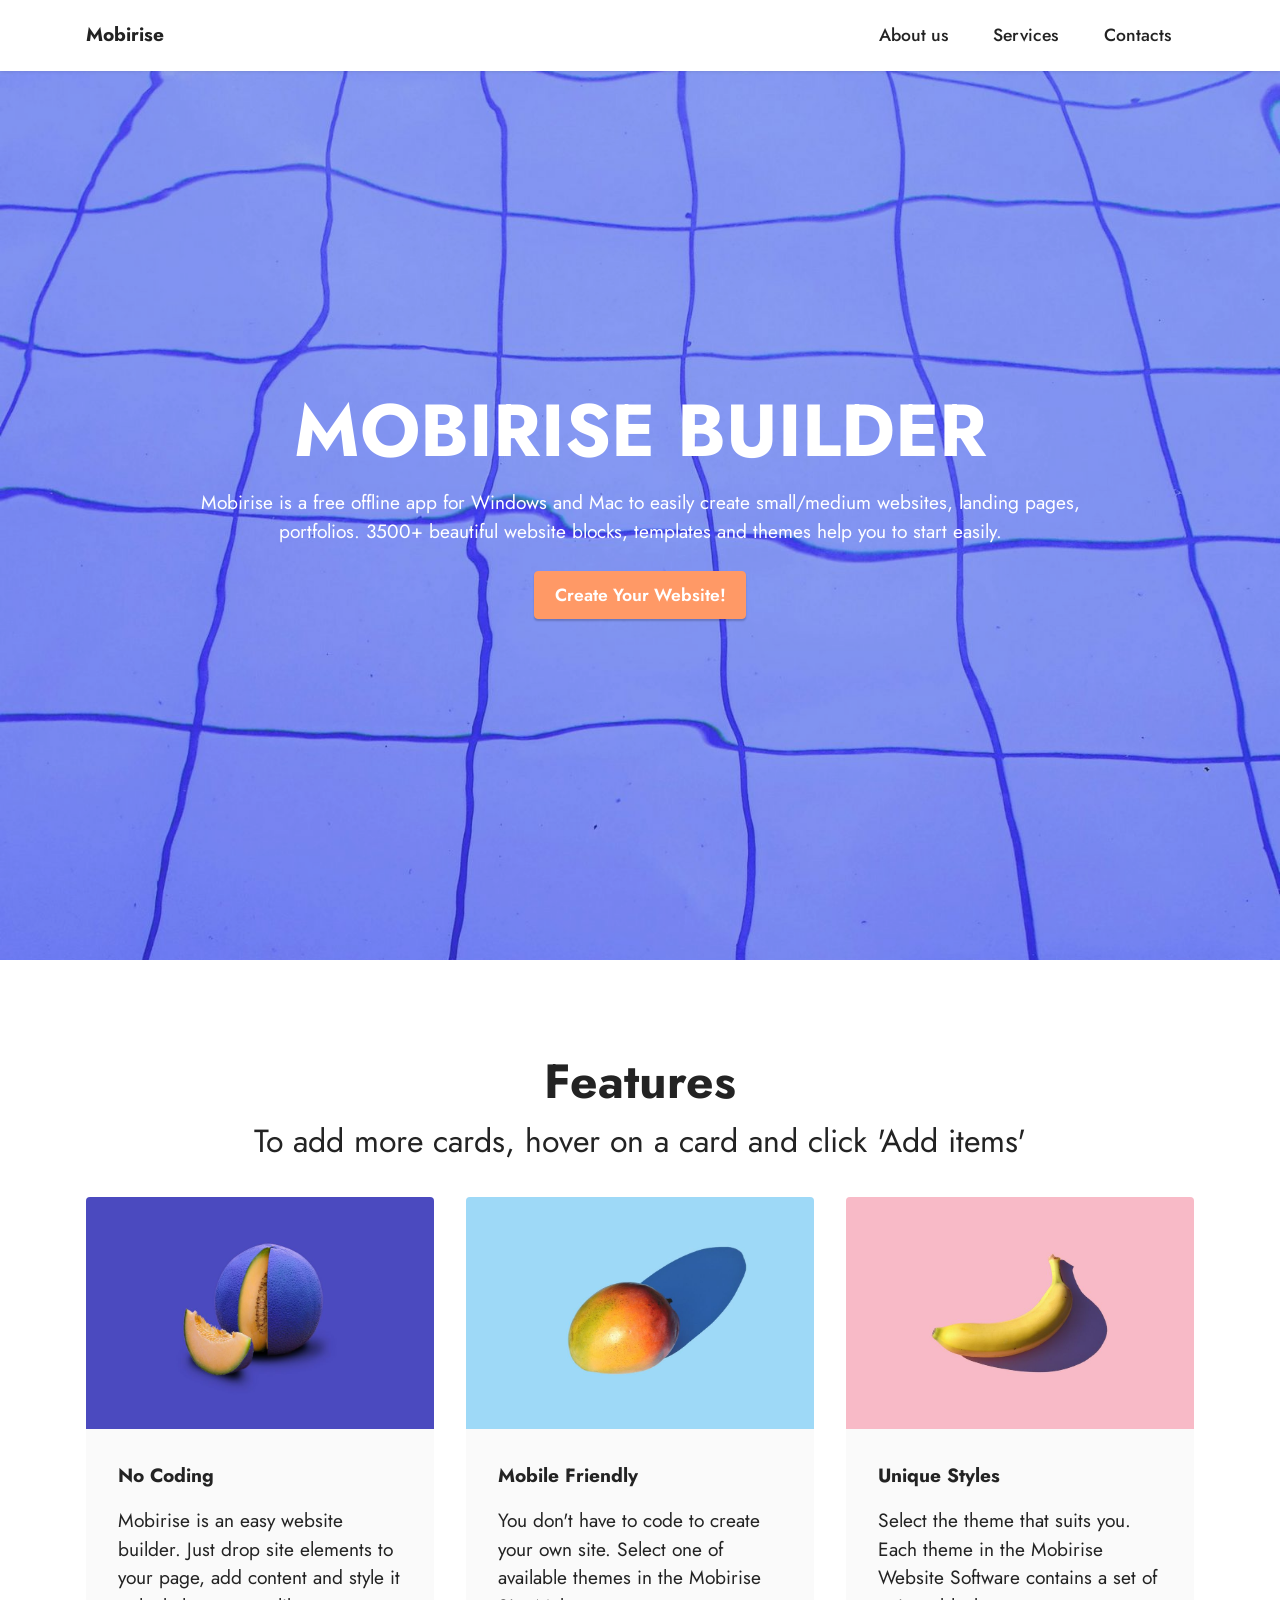
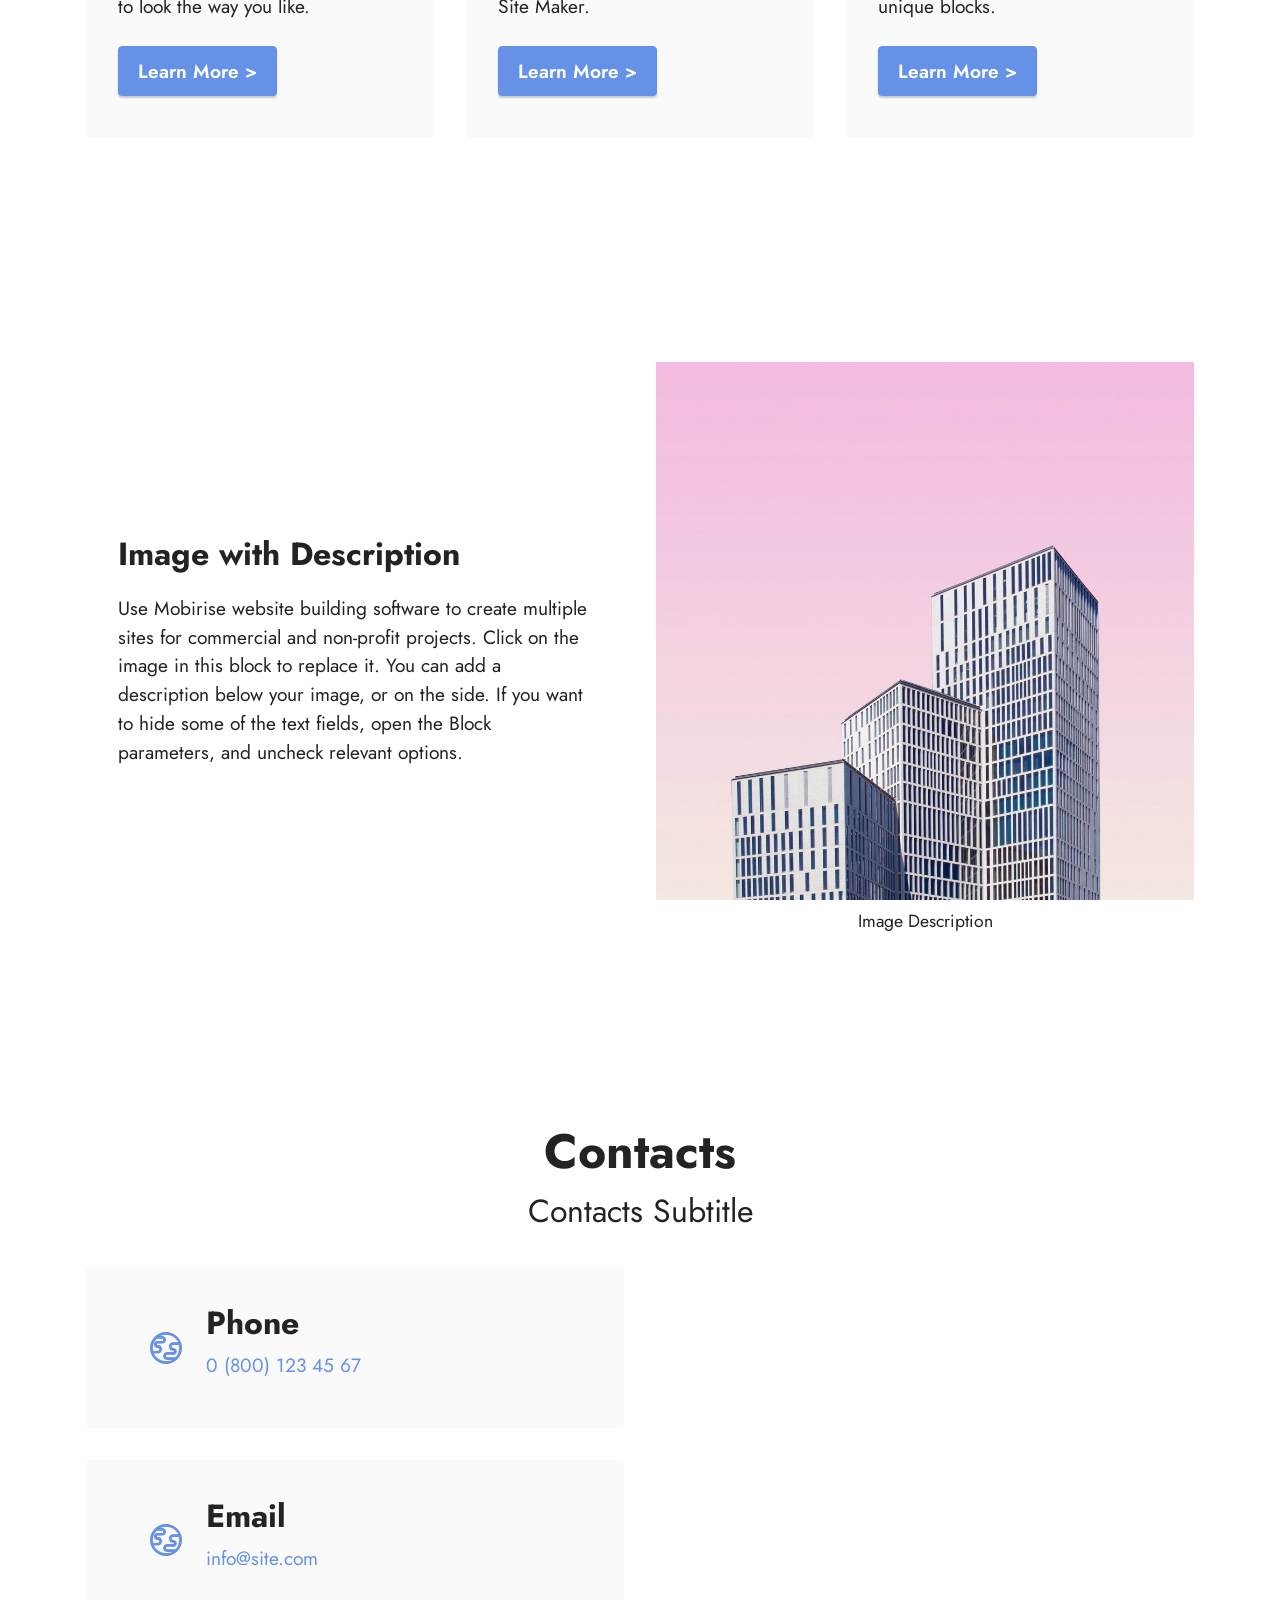
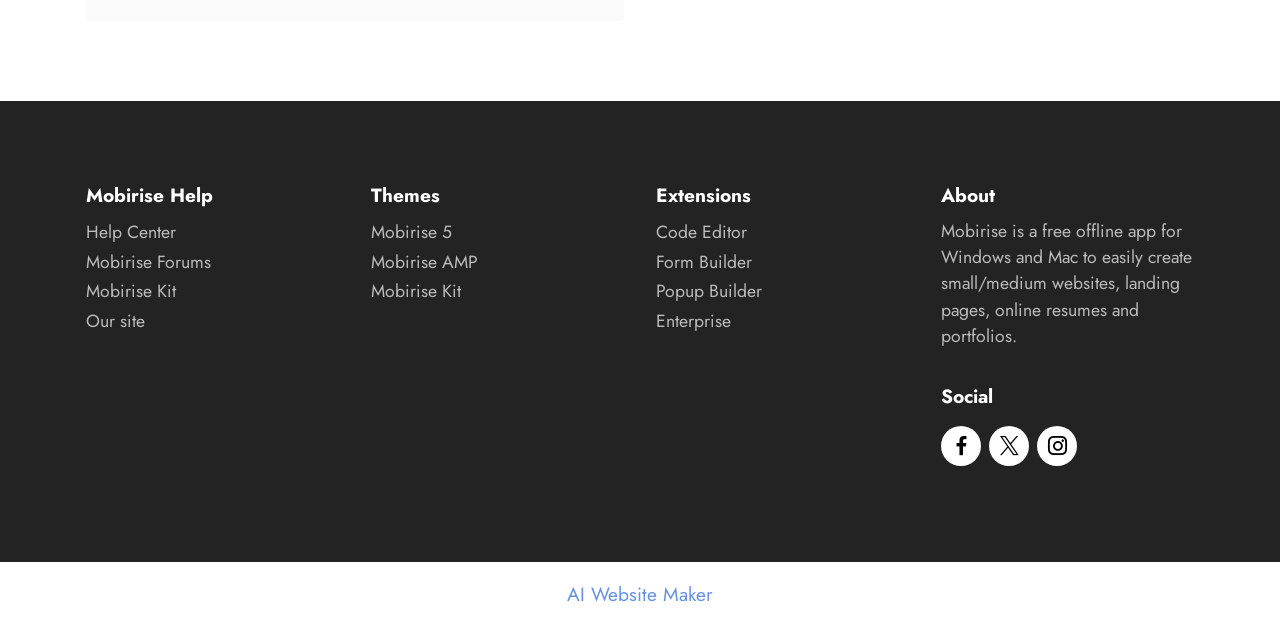
<file: index.html>
<!DOCTYPE html>
<html  >
<head>
  <!-- Site made with Mobirise Website Builder v6.1.12, https://mobirise.com -->
  <meta charset="UTF-8">
  <meta http-equiv="X-UA-Compatible" content="IE=edge">
  <meta name="generator" content="Mobirise v6.1.12, mobirise.com">
  <meta name="viewport" content="width=device-width, initial-scale=1, minimum-scale=1">
  <link rel="shortcut icon" href="assets/images/logo.png" type="image/x-icon">
  <meta name="description" content="">
  
  
  <title>Home</title>
  <link rel="stylesheet" href="assets/web/assets/mobirise-icons2/mobirise2.css">
  <link rel="stylesheet" href="assets/bootstrap/css/bootstrap.min.css">
  <link rel="stylesheet" href="assets/dropdown/css/style.css">
  <link rel="stylesheet" href="assets/socicon/css/styles.css">
  <link rel="stylesheet" href="assets/theme/css/style.css">
  <link rel="preload" href="https://fonts.googleapis.com/css?family=Jost:100,200,300,400,500,600,700,800,900,100i,200i,300i,400i,500i,600i,700i,800i,900i&display=swap" as="style" onload="this.onload=null;this.rel='stylesheet'">
  <noscript><link rel="stylesheet" href="https://fonts.googleapis.com/css?family=Jost:100,200,300,400,500,600,700,800,900,100i,200i,300i,400i,500i,600i,700i,800i,900i&display=swap"></noscript>
  <link rel="preload" as="style" href="assets/mobirise/css/mbr-additional.css?v=JVJVn6"><link rel="stylesheet" href="assets/mobirise/css/mbr-additional.css?v=JVJVn6" type="text/css">

  
  
  
</head>
<body>
  
  <section data-bs-version="5.1" class="menu menu1 cid-vk5JeTLZle" once="menu" id="menu1-0">
    

    <nav class="navbar navbar-dropdown navbar-fixed-top navbar-expand-lg">
        <div class="container">
            <div class="navbar-brand">
                
                <span class="navbar-caption-wrap"><a class="navbar-caption text-black display-7" href="https://mobiri.se">Mobirise</a></span>
            </div>
            <button class="navbar-toggler" type="button" data-toggle="collapse" data-bs-toggle="collapse" data-target="#navbarSupportedContent" data-bs-target="#navbarSupportedContent" aria-controls="navbarNavAltMarkup" aria-expanded="false" aria-label="Toggle navigation">
                <div class="hamburger">
                    <span></span>
                    <span></span>
                    <span></span>
                    <span></span>
                </div>
            </button>
            <div class="collapse navbar-collapse" id="navbarSupportedContent">
                <ul class="navbar-nav nav-dropdown nav-right" data-app-modern-menu="true">
                    <li class="nav-item"><a class="nav-link link text-black display-4" href="https://mobiri.se">
                            About us</a></li>
                    <li class="nav-item"><a class="nav-link link text-black display-4" href="https://mobiri.se">
                            Services</a></li>
                    <li class="nav-item"><a class="nav-link link text-black display-4" href="https://mobiri.se">Contacts</a>
                    </li>
                </ul>
                
                
            </div>
        </div>
    </nav>
</section>

<section data-bs-version="5.1" class="header6 cid-vk5JguRFQC mbr-fullscreen" id="header6-1">

    

    
    <div class="mbr-overlay" style="opacity: 0.2; background-color: rgb(68, 121, 217);"></div>

    <div class="align-center container">
        <div class="row justify-content-center">
            <div class="col-12 col-lg-10">
                <h1 class="mbr-section-title mbr-fonts-style mbr-white mb-3 display-1"><strong>MOBIRISE BUILDER</strong></h1>
                
                <p class="mbr-text mbr-white mbr-fonts-style display-7">
                    Mobirise is a free offline app for Windows and Mac to easily create small/medium websites, landing
                    pages, portfolios. 3500+ beautiful website blocks, templates and themes help you to start easily.
                </p>
                <div class="mbr-section-btn mt-3"><a class="btn btn-danger display-4" href="https://mobiri.se">Create Your Website!</a></div>
            </div>
        </div>
    </div>
</section>

<section data-bs-version="5.1" class="features3 cid-vk5JhDEeXO" id="features3-2">
    
    
    <div class="container">
        <div class="mbr-section-head">
            <h4 class="mbr-section-title mbr-fonts-style align-center mb-0 display-2">
                <strong>Features</strong></h4>
            <h5 class="mbr-section-subtitle mbr-fonts-style align-center mb-0 mt-2 display-5">To add more cards, hover on a card and
                click 'Add items'</h5>
        </div>
        <div class="row mt-4">
            <div class="item features-image col-12 col-md-6 col-lg-4">
                <div class="item-wrapper">
                    <div class="item-img">
                        <img src="assets/images/features1.jpg" alt="Mobirise Website Builder">
                    </div>
                    <div class="item-content">
                        <h5 class="item-title mbr-fonts-style display-7"><strong>No Coding</strong></h5>
                        
                        <p class="mbr-text mbr-fonts-style mt-3 display-7">Mobirise is an easy website builder. Just
                            drop site elements to your page, add content and style it to look the way you like.</p>
                    </div>
                    <div class="mbr-section-btn item-footer mt-2"><a href="" class="btn btn-primary item-btn display-7" target="_blank">Learn More
                            &gt;</a></div>
                </div>
            </div>
            <div class="item features-image col-12 col-md-6 col-lg-4">
                <div class="item-wrapper">
                    <div class="item-img">
                        <img src="assets/images/features2.jpg" alt="Mobirise Website Builder">
                    </div>
                    <div class="item-content">
                        <h5 class="item-title mbr-fonts-style display-7"><strong>Mobile Friendly</strong></h5>
                        
                        <p class="mbr-text mbr-fonts-style mt-3 display-7">You don't have to code to create your own
                            site. Select one of available themes in the Mobirise Site Maker.</p>
                    </div>
                    <div class="mbr-section-btn item-footer mt-2"><a href="" class="btn btn-primary item-btn display-7" target="_blank">Learn More
                            &gt;</a></div>
                </div>
            </div>
            <div class="item features-image col-12 col-md-6 col-lg-4">
                <div class="item-wrapper">
                    <div class="item-img">
                        <img src="assets/images/features3.jpg" alt="Mobirise Website Builder">
                    </div>
                    <div class="item-content">
                        <h5 class="item-title mbr-fonts-style display-7"><strong>Unique Styles</strong></h5>
                        
                        <p class="mbr-text mbr-fonts-style mt-3 display-7">Select the theme that suits you. Each theme
                            in the Mobirise Website Software contains a set of unique blocks.<br></p>
                    </div>
                    <div class="mbr-section-btn item-footer mt-2"><a href="" class="btn btn-primary item-btn display-7" target="_blank">Learn More
                            &gt;</a></div>
                </div>
            </div>
        </div>
    </div>
</section>

<section data-bs-version="5.1" class="image2 cid-vk5JiPrUzt" id="image2-3">
    

    
    

    <div class="container">
        <div class="row align-items-center">
            <div class="col-12 col-lg-6">
                <div class="image-wrapper">
                    <img src="assets/images/5.jpg" alt="Mobirise Website Builder">
                    <p class="mbr-description mbr-fonts-style mt-2 align-center display-4">
                        Image Description</p>
                </div>
            </div>
            <div class="col-12 col-lg">
                <div class="text-wrapper">
                    <h3 class="mbr-section-title mbr-fonts-style mb-3 display-5">
                        <strong>Image with Description</strong></h3>
                    <p class="mbr-text mbr-fonts-style display-7">
                        Use Mobirise website building software to create multiple sites for commercial and non-profit projects. Click on the image in this block to replace it. You can add a description below your image, or on the side. If you want to hide some of the text fields, open the Block parameters, and uncheck relevant options.</p>
                </div>
            </div>
        </div>
    </div>
</section>

<section data-bs-version="5.1" class="contacts3 map1 cid-vk5JmoFjOg" id="contacts3-4">

    

    
    
    <div class="container">
        <div class="mbr-section-head">
            <h3 class="mbr-section-title mbr-fonts-style align-center mb-0 display-2">
                <strong>Contacts</strong>
            </h3>
            <h4 class="mbr-section-subtitle mbr-fonts-style align-center mb-0 mt-2 display-5">
                Contacts Subtitle
            </h4>
        </div>
        <div class="row justify-content-center mt-4">
            <div class="card col-12 col-md-6">
                <div class="card-wrapper">
                    <div class="image-wrapper">
                        <span class="mbr-iconfont mobi-mbri-globe mobi-mbri"></span>
                    </div>
                    <div class="text-wrapper">
                        <h6 class="card-title mbr-fonts-style mb-1 display-5">
                            <strong>Phone</strong>
                        </h6>
                        <p class="mbr-text mbr-fonts-style display-7">
                            <a href="tel:+12345678910" class="text-primary">0 (800) 123 45 67</a>
                        </p>
                    </div>
                </div>
                <div class="card-wrapper">
                    <div class="image-wrapper">
                        <span class="mbr-iconfont mobi-mbri-globe mobi-mbri"></span>
                    </div>
                    <div class="text-wrapper">
                        <h6 class="card-title mbr-fonts-style mb-1 display-5">
                            <strong>Email</strong>
                        </h6>
                        <p class="mbr-text mbr-fonts-style display-7">
                            <a href="mailto:info@site.com" class="text-primary">info@site.com</a>
                        </p>
                    </div>
                </div>
            </div>
            <div class="map-wrapper col-12 col-md-6">
                <div class="google-map"><iframe frameborder="0" style="border:0" src="https://www.google.com/maps/embed?pb=!1m14!1m8!1m3!1d6045.3003145248895!2d-73.9884657!3d40.7477229!3m2!1i1024!2i768!4f13.1!3m3!1m2!1s0x89c259a9ac1f1b85%3A0x7e33d1c0e7af3be4!2zMzUwIDV0aCBBdmUsIE5ldyBZb3JrLCBOWSAxMDExOCwg0KHQqNCQ!5e0!3m2!1sru!2sru!4v1689597362021!5m2!1sen!2sen" allowfullscreen=""></iframe></div>
            </div>
        </div>
    </div>
</section>

<section data-bs-version="5.1" class="footer1 cid-vk5JnWISSb" once="footers" id="footer1-5">

    

    
    
    <div class="container">
        <div class="row mbr-white">
            <div class="col-12 col-md-6 col-lg-3">
                <h5 class="mbr-section-subtitle mbr-fonts-style mb-2 display-7">
                    <strong>Mobirise Help</strong>
                </h5>
                <ul class="list mbr-fonts-style display-4">
                    <li class="mbr-text item-wrap">Help Center</li>
                    <li class="mbr-text item-wrap">Mobirise Forums</li>
                    <li class="mbr-text item-wrap">Mobirise Kit</li>
                    <li class="mbr-text item-wrap">Our site</li>
                </ul>
            </div>
            <div class="col-12 col-md-6 col-lg-3">
                <h5 class="mbr-section-subtitle mbr-fonts-style mb-2 display-7">
                    <strong>Themes</strong>
                </h5>
                <ul class="list mbr-fonts-style display-4">

                    <li class="mbr-text item-wrap">Mobirise 5</li>
                    <li class="mbr-text item-wrap">Mobirise AMP</li>
                    <li class="mbr-text item-wrap">Mobirise Kit</li>
                </ul>
            </div>
            <div class="col-12 col-md-6 col-lg-3">
                <h5 class="mbr-section-subtitle mbr-fonts-style mb-2 display-7">
                    <strong>Extensions</strong>
                </h5>
                <ul class="list mbr-fonts-style display-4">
                    <li class="mbr-text item-wrap">Code Editor</li>
                    <li class="mbr-text item-wrap">Form Builder</li>
                    <li class="mbr-text item-wrap">Popup Builder</li>
                    <li class="mbr-text item-wrap">Enterprise</li>
                </ul>
            </div>
            <div class="col-12 col-md-6 col-lg-3">
                <h5 class="mbr-section-subtitle mbr-fonts-style mb-2 display-7">
                    <strong>About</strong>
                </h5>
                <p class="mbr-text mbr-fonts-style mb-4 display-4">
                    Mobirise is a free offline app for
                    Windows and Mac to easily create small/medium websites, landing pages, online resumes and
                    portfolios.</p>
                <h5 class="mbr-section-subtitle mbr-fonts-style mb-3 display-7">
                    <strong>Social</strong>
                </h5>
                <div class="social-row display-7">
                    <div class="soc-item">
                        <a href="https://twitter.com/mobirise" target="_blank">
                            <span class="mbr-iconfont socicon socicon-facebook"></span>
                        </a>
                    </div>
                    <div class="soc-item">
                        <a href="https://twitter.com/mobirise" target="_blank">
                            <span class="mbr-iconfont socicon socicon-twitter"></span>
                        </a>
                    </div>
                    <div class="soc-item">
                        <a href="https://twitter.com/mobirise" target="_blank">
                            <span class="mbr-iconfont socicon socicon-instagram"></span>
                        </a>
                    </div>
                    
                </div>
            </div>
            
        </div>
    </div>
</section><section class="display-7" style="padding: 0;align-items: center;justify-content: center;flex-wrap: wrap;    align-content: center;display: flex;position: relative;height: 4rem;"><a href="https://mobiri.se/4378053" style="flex: 1 1;height: 4rem;position: absolute;width: 100%;z-index: 1;"><img alt="" style="height: 4rem;" src="[data-uri]"></a><p style="margin: 0;text-align: center;" class="display-7">&#8204;</p><a style="z-index:1" href="https://mobirise.com/builder/ai-website-maker.html">AI Website Maker</a></section><script src="assets/bootstrap/js/bootstrap.bundle.min.js"></script>  <script src="assets/smoothscroll/smooth-scroll.js"></script>  <script src="assets/ytplayer/index.js"></script>  <script src="assets/dropdown/js/navbar-dropdown.js"></script>  <script src="assets/theme/js/script.js"></script>  
  
  
</body>
</html>
</file>
<file: assets/web/assets/mobirise-icons2/mobirise2.css>
@font-face {
  font-family: 'Moririse2';
  font-display: swap;
  src:  url('mobirise2.eot?f2bix4');
  src:  url('mobirise2.eot?f2bix4#iefix') format('embedded-opentype'),
    url('mobirise2.woff2?f2bix4') format('woff2'),
    url('mobirise2.woff?f2bix4') format('woff'),
    url('mobirise2.ttf?f2bix4') format('truetype'),
    url('mobirise2.svg?f2bix4#mobirise2') format('svg');
  font-weight: normal;
  font-style: normal;
}

[class^="mobi-"], [class*=" mobi-"] {
  /* use !important to prevent issues with browser extensions that change fonts */
  font-family: 'Moririse2' !important;
  speak: none;
  font-style: normal;
  font-weight: normal;
  font-variant: normal;
  text-transform: none;
  line-height: 1;

  /* Better Font Rendering =========== */
  -webkit-font-smoothing: antialiased;
  -moz-osx-font-smoothing: grayscale;
}

.mobi-mbri-add-submenu:before {
  content: "\e900";
}
.mobi-mbri-alert:before {
  content: "\e901";
}
.mobi-mbri-align-center:before {
  content: "\e902";
}
.mobi-mbri-align-justify:before {
  content: "\e903";
}
.mobi-mbri-align-left:before {
  content: "\e904";
}
.mobi-mbri-align-right:before {
  content: "\e905";
}
.mobi-mbri-android:before {
  content: "\e906";
}
.mobi-mbri-apple:before {
  content: "\e907";
}
.mobi-mbri-arrow-down:before {
  content: "\e908";
}
.mobi-mbri-arrow-next:before {
  content: "\e909";
}
.mobi-mbri-arrow-prev:before {
  content: "\e90a";
}
.mobi-mbri-arrow-up:before {
  content: "\e90b";
}
.mobi-mbri-bold:before {
  content: "\e90c";
}
.mobi-mbri-bookmark:before {
  content: "\e90d";
}
.mobi-mbri-bootstrap:before {
  content: "\e90e";
}
.mobi-mbri-briefcase:before {
  content: "\e90f";
}
.mobi-mbri-browse:before {
  content: "\e910";
}
.mobi-mbri-bulleted-list:before {
  content: "\e911";
}
.mobi-mbri-calendar:before {
  content: "\e912";
}
.mobi-mbri-camera:before {
  content: "\e913";
}
.mobi-mbri-cart-add:before {
  content: "\e914";
}
.mobi-mbri-cart-full:before {
  content: "\e915";
}
.mobi-mbri-cash:before {
  content: "\e916";
}
.mobi-mbri-change-style:before {
  content: "\e917";
}
.mobi-mbri-chat:before {
  content: "\e918";
}
.mobi-mbri-clock:before {
  content: "\e919";
}
.mobi-mbri-close:before {
  content: "\e91a";
}
.mobi-mbri-cloud:before {
  content: "\e91b";
}
.mobi-mbri-code:before {
  content: "\e91c";
}
.mobi-mbri-contact-form:before {
  content: "\e91d";
}
.mobi-mbri-credit-card:before {
  content: "\e91e";
}
.mobi-mbri-cursor-click:before {
  content: "\e91f";
}
.mobi-mbri-cust-feedback:before {
  content: "\e920";
}
.mobi-mbri-database:before {
  content: "\e921";
}
.mobi-mbri-delivery:before {
  content: "\e922";
}
.mobi-mbri-desktop:before {
  content: "\e923";
}
.mobi-mbri-devices:before {
  content: "\e924";
}
.mobi-mbri-down:before {
  content: "\e925";
}
.mobi-mbri-download-2:before {
  content: "\e926";
}
.mobi-mbri-download:before {
  content: "\e927";
}
.mobi-mbri-drag-n-drop-2:before {
  content: "\e928";
}
.mobi-mbri-drag-n-drop:before {
  content: "\e929";
}
.mobi-mbri-edit-2:before {
  content: "\e92a";
}
.mobi-mbri-edit:before {
  content: "\e92b";
}
.mobi-mbri-error:before {
  content: "\e92c";
}
.mobi-mbri-extension:before {
  content: "\e92d";
}
.mobi-mbri-features:before {
  content: "\e92e";
}
.mobi-mbri-file:before {
  content: "\e92f";
}
.mobi-mbri-flag:before {
  content: "\e930";
}
.mobi-mbri-folder:before {
  content: "\e931";
}
.mobi-mbri-gift:before {
  content: "\e932";
}
.mobi-mbri-github:before {
  content: "\e933";
}
.mobi-mbri-globe-2:before {
  content: "\e934";
}
.mobi-mbri-globe:before {
  content: "\e935";
}
.mobi-mbri-growing-chart:before {
  content: "\e936";
}
.mobi-mbri-hearth:before {
  content: "\e937";
}
.mobi-mbri-help:before {
  content: "\e938";
}
.mobi-mbri-home:before {
  content: "\e939";
}
.mobi-mbri-hot-cup:before {
  content: "\e93a";
}
.mobi-mbri-idea:before {
  content: "\e93b";
}
.mobi-mbri-image-gallery:before {
  content: "\e93c";
}
.mobi-mbri-image-slider:before {
  content: "\e93d";
}
.mobi-mbri-info:before {
  content: "\e93e";
}
.mobi-mbri-italic:before {
  content: "\e93f";
}
.mobi-mbri-key:before {
  content: "\e940";
}
.mobi-mbri-laptop:before {
  content: "\e941";
}
.mobi-mbri-layers:before {
  content: "\e942";
}
.mobi-mbri-left-right:before {
  content: "\e943";
}
.mobi-mbri-left:before {
  content: "\e944";
}
.mobi-mbri-letter:before {
  content: "\e945";
}
.mobi-mbri-like:before {
  content: "\e946";
}
.mobi-mbri-link:before {
  content: "\e947";
}
.mobi-mbri-lock:before {
  content: "\e948";
}
.mobi-mbri-login:before {
  content: "\e949";
}
.mobi-mbri-logout:before {
  content: "\e94a";
}
.mobi-mbri-magic-stick:before {
  content: "\e94b";
}
.mobi-mbri-map-pin:before {
  content: "\e94c";
}
.mobi-mbri-menu:before {
  content: "\e94d";
}
.mobi-mbri-mobile-2:before {
  content: "\e94e";
}
.mobi-mbri-mobile-horizontal:before {
  content: "\e94f";
}
.mobi-mbri-mobile:before {
  content: "\e950";
}
.mobi-mbri-mobirise:before {
  content: "\e951";
}
.mobi-mbri-more-horizontal:before {
  content: "\e952";
}
.mobi-mbri-more-vertical:before {
  content: "\e953";
}
.mobi-mbri-music:before {
  content: "\e954";
}
.mobi-mbri-new-file:before {
  content: "\e955";
}
.mobi-mbri-numbered-list:before {
  content: "\e956";
}
.mobi-mbri-opened-folder:before {
  content: "\e957";
}
.mobi-mbri-pages:before {
  content: "\e958";
}
.mobi-mbri-paper-plane:before {
  content: "\e959";
}
.mobi-mbri-paperclip:before {
  content: "\e95a";
}
.mobi-mbri-phone:before {
  content: "\e95b";
}
.mobi-mbri-photo:before {
  content: "\e95c";
}
.mobi-mbri-photos:before {
  content: "\e95d";
}
.mobi-mbri-pin:before {
  content: "\e95e";
}
.mobi-mbri-play:before {
  content: "\e95f";
}
.mobi-mbri-plus:before {
  content: "\e960";
}
.mobi-mbri-preview:before {
  content: "\e961";
}
.mobi-mbri-print:before {
  content: "\e962";
}
.mobi-mbri-protect:before {
  content: "\e963";
}
.mobi-mbri-question:before {
  content: "\e964";
}
.mobi-mbri-quote-left:before {
  content: "\e965";
}
.mobi-mbri-quote-right:before {
  content: "\e966";
}
.mobi-mbri-redo:before {
  content: "\e967";
}
.mobi-mbri-refresh:before {
  content: "\e968";
}
.mobi-mbri-responsive-2:before {
  content: "\e969";
}
.mobi-mbri-responsive:before {
  content: "\e96a";
}
.mobi-mbri-right:before {
  content: "\e96b";
}
.mobi-mbri-rocket:before {
  content: "\e96c";
}
.mobi-mbri-sad-face:before {
  content: "\e96d";
}
.mobi-mbri-sale:before {
  content: "\e96e";
}
.mobi-mbri-save:before {
  content: "\e96f";
}
.mobi-mbri-search:before {
  content: "\e970";
}
.mobi-mbri-setting-2:before {
  content: "\e971";
}
.mobi-mbri-setting-3:before {
  content: "\e972";
}
.mobi-mbri-setting:before {
  content: "\e973";
}
.mobi-mbri-share:before {
  content: "\e974";
}
.mobi-mbri-shopping-bag:before {
  content: "\e975";
}
.mobi-mbri-shopping-basket:before {
  content: "\e976";
}
.mobi-mbri-shopping-cart:before {
  content: "\e977";
}
.mobi-mbri-sites:before {
  content: "\e978";
}
.mobi-mbri-smile-face:before {
  content: "\e979";
}
.mobi-mbri-speed:before {
  content: "\e97a";
}
.mobi-mbri-star:before {
  content: "\e97b";
}
.mobi-mbri-success:before {
  content: "\e97c";
}
.mobi-mbri-sun:before {
  content: "\e97d";
}
.mobi-mbri-sun2:before {
  content: "\e97e";
}
.mobi-mbri-tablet-vertical:before {
  content: "\e97f";
}
.mobi-mbri-tablet:before {
  content: "\e980";
}
.mobi-mbri-target:before {
  content: "\e981";
}
.mobi-mbri-timer:before {
  content: "\e982";
}
.mobi-mbri-to-ftp:before {
  content: "\e983";
}
.mobi-mbri-to-local-drive:before {
  content: "\e984";
}
.mobi-mbri-touch-swipe:before {
  content: "\e985";
}
.mobi-mbri-touch:before {
  content: "\e986";
}
.mobi-mbri-trash:before {
  content: "\e987";
}
.mobi-mbri-underline:before {
  content: "\e988";
}
.mobi-mbri-undo:before {
  content: "\e989";
}
.mobi-mbri-unlink:before {
  content: "\e98a";
}
.mobi-mbri-unlock:before {
  content: "\e98b";
}
.mobi-mbri-up-down:before {
  content: "\e98c";
}
.mobi-mbri-up:before {
  content: "\e98d";
}
.mobi-mbri-update:before {
  content: "\e98e";
}
.mobi-mbri-upload-2:before {
  content: "\e98f";
}
.mobi-mbri-upload:before {
  content: "\e990";
}
.mobi-mbri-user-2:before {
  content: "\e991";
}
.mobi-mbri-user:before {
  content: "\e992";
}
.mobi-mbri-users:before {
  content: "\e993";
}
.mobi-mbri-video-play:before {
  content: "\e994";
}
.mobi-mbri-video:before {
  content: "\e995";
}
.mobi-mbri-watch:before {
  content: "\e996";
}
.mobi-mbri-website-theme-2:before {
  content: "\e997";
}
.mobi-mbri-website-theme:before {
  content: "\e998";
}
.mobi-mbri-wifi:before {
  content: "\e999";
}
.mobi-mbri-windows:before {
  content: "\e99a";
}
.mobi-mbri-zoom-in:before {
  content: "\e99b";
}
.mobi-mbri-zoom-out:before {
  content: "\e99c";
}
</file>
<file: assets/dropdown/css/style.css>
.navbar-dropdown {
  left: 0;
  padding: 0;
  position: absolute;
  right: 0;
  top: 0;
  transition: all 0.45s ease;
  z-index: 1030;
  background: #282828; }
  .navbar-dropdown .navbar-logo {
    margin-right: 0.8rem;
    transition: margin 0.3s ease-in-out;
    vertical-align: middle; }
    .navbar-dropdown .navbar-logo img {
      height: 3.125rem;
      transition: all 0.3s ease-in-out; }
    .navbar-dropdown .navbar-logo.mbr-iconfont {
      font-size: 3.125rem;
      line-height: 3.125rem; }
  .navbar-dropdown .navbar-caption {
    font-weight: 700;
    white-space: normal;
    vertical-align: -4px;
    line-height: 3.125rem !important; }
    .navbar-dropdown .navbar-caption, .navbar-dropdown .navbar-caption:hover {
      color: inherit;
      text-decoration: none; }
  .navbar-dropdown .mbr-iconfont + .navbar-caption {
    vertical-align: -1px; }
  .navbar-dropdown.navbar-fixed-top {
    position: fixed; }
  .navbar-dropdown .navbar-brand span {
    vertical-align: -4px; }
  .navbar-dropdown.bg-color.transparent {
    background: none; }
  .navbar-dropdown.navbar-short .navbar-brand {
    padding: 0.625rem 0; }
    .navbar-dropdown.navbar-short .navbar-brand span {
      vertical-align: -1px; }
  .navbar-dropdown.navbar-short .navbar-caption {
    line-height: 2.375rem !important;
    vertical-align: -2px; }
  .navbar-dropdown.navbar-short .navbar-logo {
    margin-right: 0.5rem; }
    .navbar-dropdown.navbar-short .navbar-logo img {
      height: 2.375rem; }
    .navbar-dropdown.navbar-short .navbar-logo.mbr-iconfont {
      font-size: 2.375rem;
      line-height: 2.375rem; }
  .navbar-dropdown.navbar-short .mbr-table-cell {
    height: 3.625rem; }
  .navbar-dropdown .navbar-close {
    left: 0.6875rem;
    position: fixed;
    top: 0.75rem;
    z-index: 1000; }
  .navbar-dropdown .hamburger-icon {
    content: "";
    display: inline-block;
    vertical-align: middle;
    width: 16px;
    -webkit-box-shadow: 0 -6px 0 1px #282828,0 0 0 1px #282828,0 6px 0 1px #282828;
    -moz-box-shadow: 0 -6px 0 1px #282828,0 0 0 1px #282828,0 6px 0 1px #282828;
    box-shadow: 0 -6px 0 1px #282828,0 0 0 1px #282828,0 6px 0 1px #282828; }

.dropdown-menu .dropdown-toggle[data-toggle="dropdown-submenu"]::after {
  border-bottom: 0.35em solid transparent;
  border-left: 0.35em solid;
  border-right: 0;
  border-top: 0.35em solid transparent;
  margin-left: 0.3rem; }

.dropdown-menu .dropdown-item:focus {
  outline: 0; }

.nav-dropdown {
  font-size: 0.75rem;
  font-weight: 500;
  height: auto !important; }
  .nav-dropdown .nav-btn {
    padding-left: 1rem; }
  .nav-dropdown .link {
    margin: .667em 1.667em;
    font-weight: 500;
    padding: 0;
    transition: color .2s ease-in-out; }
    .nav-dropdown .link.dropdown-toggle {
      margin-right: 2.583em; }
      .nav-dropdown .link.dropdown-toggle::after {
        margin-left: .25rem;
        border-top: 0.35em solid;
        border-right: 0.35em solid transparent;
        border-left: 0.35em solid transparent;
        border-bottom: 0; }
      .nav-dropdown .link.dropdown-toggle[aria-expanded="true"] {
        margin: 0;
        padding: 0.667em 3.263em  0.667em 1.667em; }
  .nav-dropdown .link::after,
  .nav-dropdown .dropdown-item::after {
    color: inherit; }
  .nav-dropdown .btn {
    font-size: 0.75rem;
    font-weight: 700;
    letter-spacing: 0;
    margin-bottom: 0;
    padding-left: 1.25rem;
    padding-right: 1.25rem; }
  .nav-dropdown .dropdown-menu {
    border-radius: 0;
    border: 0;
    left: 0;
    margin: 0;
    padding-bottom: 1.25rem;
    padding-top: 1.25rem;
    position: relative; }
  .nav-dropdown .dropdown-submenu {
    margin-left: 0.125rem;
    top: 0; }
  .nav-dropdown .dropdown-item {
    font-weight: 500;
    line-height: 2;
    padding: 0.3846em 4.615em 0.3846em 1.5385em;
    position: relative;
    transition: color .2s ease-in-out, background-color .2s ease-in-out; }
    .nav-dropdown .dropdown-item::after {
      margin-top: -0.3077em;
      position: absolute;
      right: 1.1538em;
      top: 50%; }
    .nav-dropdown .dropdown-item:focus, .nav-dropdown .dropdown-item:hover {
      background: none; }

@media (max-width: 767px) {
  .nav-dropdown.navbar-toggleable-sm {
    bottom: 0;
    display: none;
    left: 0;
    overflow-x: hidden;
    position: fixed;
    top: 0;
    transform: translateX(-100%);
    -ms-transform: translateX(-100%);
    -webkit-transform: translateX(-100%);
    width: 18.75rem;
    z-index: 999; } }
.nav-dropdown.navbar-toggleable-xl {
  bottom: 0;
  display: none;
  left: 0;
  overflow-x: hidden;
  position: fixed;
  top: 0;
  transform: translateX(-100%);
  -ms-transform: translateX(-100%);
  -webkit-transform: translateX(-100%);
  width: 18.75rem;
  z-index: 999; }

.nav-dropdown-sm {
  display: block !important;
  overflow-x: hidden;
  overflow: auto;
  padding-top: 3.875rem; }
  .nav-dropdown-sm::after {
    content: "";
    display: block;
    height: 3rem;
    width: 100%; }
  .nav-dropdown-sm.collapse.in ~ .navbar-close {
    display: block !important; }
  .nav-dropdown-sm.collapsing, .nav-dropdown-sm.collapse.in {
    transform: translateX(0);
    -ms-transform: translateX(0);
    -webkit-transform: translateX(0);
    transition: all 0.25s ease-out;
    -webkit-transition: all 0.25s ease-out;
    background: #282828; }
  .nav-dropdown-sm.collapsing[aria-expanded="false"] {
    transform: translateX(-100%);
    -ms-transform: translateX(-100%);
    -webkit-transform: translateX(-100%); }
  .nav-dropdown-sm .nav-item {
    display: block;
    margin-left: 0 !important;
    padding-left: 0; }
  .nav-dropdown-sm .link,
  .nav-dropdown-sm .dropdown-item {
    border-top: 1px dotted rgba(255, 255, 255, 0.1);
    font-size: 0.8125rem;
    line-height: 1.6;
    margin: 0 !important;
    padding: 0.875rem 2.4rem 0.875rem 1.5625rem !important;
    position: relative;
    white-space: normal; }
    .nav-dropdown-sm .link:focus, .nav-dropdown-sm .link:hover,
    .nav-dropdown-sm .dropdown-item:focus,
    .nav-dropdown-sm .dropdown-item:hover {
      background: rgba(0, 0, 0, 0.2) !important;
      color: #c0a375; }
  .nav-dropdown-sm .nav-btn {
    position: relative;
    padding: 1.5625rem 1.5625rem 0 1.5625rem; }
    .nav-dropdown-sm .nav-btn::before {
      border-top: 1px dotted rgba(255, 255, 255, 0.1);
      content: "";
      left: 0;
      position: absolute;
      top: 0;
      width: 100%; }
    .nav-dropdown-sm .nav-btn + .nav-btn {
      padding-top: 0.625rem; }
      .nav-dropdown-sm .nav-btn + .nav-btn::before {
        display: none; }
  .nav-dropdown-sm .btn {
    padding: 0.625rem 0; }
  .nav-dropdown-sm .dropdown-toggle[data-toggle="dropdown-submenu"]::after {
    margin-left: .25rem;
    border-top: 0.35em solid;
    border-right: 0.35em solid transparent;
    border-left: 0.35em solid transparent;
    border-bottom: 0; }
  .nav-dropdown-sm .dropdown-toggle[data-toggle="dropdown-submenu"][aria-expanded="true"]::after {
    border-top: 0;
    border-right: 0.35em solid transparent;
    border-left: 0.35em solid transparent;
    border-bottom: 0.35em solid; }
  .nav-dropdown-sm .dropdown-menu {
    margin: 0;
    padding: 0;
    position: relative;
    top: 0;
    left: 0;
    width: 100%;
    border: 0;
    float: none;
    border-radius: 0;
    background: none; }
  .nav-dropdown-sm .dropdown-submenu {
    left: 100%;
    margin-left: 0.125rem;
    margin-top: -1.25rem;
    top: 0; }

.navbar-toggleable-sm .nav-dropdown .dropdown-menu {
  position: absolute; }

.navbar-toggleable-sm .nav-dropdown .dropdown-submenu {
  left: 100%;
  margin-left: 0.125rem;
  margin-top: -1.25rem;
  top: 0; }

.navbar-toggleable-sm.opened .nav-dropdown .dropdown-menu {
  position: relative; }

.navbar-toggleable-sm.opened .nav-dropdown .dropdown-submenu {
  left: 0;
  margin-left: 00rem;
  margin-top: 0rem;
  top: 0; }

.is-builder .nav-dropdown.collapsing {
  transition: none !important; }
</file>
<file: assets/socicon/css/styles.css>
@charset "UTF-8";

@font-face {
  font-family: 'Socicon';
  src:  url('../fonts/socicon.eot');
  src:  url('../fonts/socicon.eot?#iefix') format('embedded-opentype'),
    url('../fonts/socicon.woff2') format('woff2'),
    url('../fonts/socicon.ttf') format('truetype'),
    url('../fonts/socicon.woff') format('woff'),
    url('../fonts/socicon.svg#socicon') format('svg');
  font-weight: normal;
  font-style: normal;
  font-display: swap;
}

[data-icon]:before {
  font-family: "socicon" !important;
  content: attr(data-icon);
  font-style: normal !important;
  font-weight: normal !important;
  font-variant: normal !important;
  text-transform: none !important;
  speak: none;
  line-height: 1;
  -webkit-font-smoothing: antialiased;
  -moz-osx-font-smoothing: grayscale;
}

[class^="socicon-"], [class*=" socicon-"] {
  /* use !important to prevent issues with browser extensions that change fonts */
  font-family: 'Socicon' !important;
  speak: none;
  font-style: normal;
  font-weight: normal;
  font-variant: normal;
  text-transform: none;
  line-height: 1;

  /* Better Font Rendering =========== */
  -webkit-font-smoothing: antialiased;
  -moz-osx-font-smoothing: grayscale;
}

.socicon-500px:before {
  content: "\e000";
}
.socicon-8tracks:before {
  content: "\e001";
}
.socicon-airbnb:before {
  content: "\e002";
}
.socicon-alliance:before {
  content: "\e003";
}
.socicon-amazon:before {
  content: "\e004";
}
.socicon-amplement:before {
  content: "\e005";
}
.socicon-android:before {
  content: "\e006";
}
.socicon-angellist:before {
  content: "\e007";
}
.socicon-apple:before {
  content: "\e008";
}
.socicon-appnet:before {
  content: "\e009";
}
.socicon-baidu:before {
  content: "\e00a";
}
.socicon-bandcamp:before {
  content: "\e00b";
}
.socicon-battlenet:before {
  content: "\e00c";
}
.socicon-mixer:before {
  content: "\e00d";
}
.socicon-bebee:before {
  content: "\e00e";
}
.socicon-bebo:before {
  content: "\e00f";
}
.socicon-behance:before {
  content: "\e010";
}
.socicon-blizzard:before {
  content: "\e011";
}
.socicon-blogger:before {
  content: "\e012";
}
.socicon-buffer:before {
  content: "\e013";
}
.socicon-chrome:before {
  content: "\e014";
}
.socicon-coderwall:before {
  content: "\e015";
}
.socicon-curse:before {
  content: "\e016";
}
.socicon-dailymotion:before {
  content: "\e017";
}
.socicon-deezer:before {
  content: "\e018";
}
.socicon-delicious:before {
  content: "\e019";
}
.socicon-deviantart:before {
  content: "\e01a";
}
.socicon-diablo:before {
  content: "\e01b";
}
.socicon-digg:before {
  content: "\e01c";
}
.socicon-discord:before {
  content: "\e01d";
}
.socicon-disqus:before {
  content: "\e01e";
}
.socicon-douban:before {
  content: "\e01f";
}
.socicon-draugiem:before {
  content: "\e020";
}
.socicon-dribbble:before {
  content: "\e021";
}
.socicon-drupal:before {
  content: "\e022";
}
.socicon-ebay:before {
  content: "\e023";
}
.socicon-ello:before {
  content: "\e024";
}
.socicon-endomodo:before {
  content: "\e025";
}
.socicon-envato:before {
  content: "\e026";
}
.socicon-etsy:before {
  content: "\e027";
}
.socicon-facebook:before {
  content: "\e028";
}
.socicon-feedburner:before {
  content: "\e029";
}
.socicon-filmweb:before {
  content: "\e02a";
}
.socicon-firefox:before {
  content: "\e02b";
}
.socicon-flattr:before {
  content: "\e02c";
}
.socicon-flickr:before {
  content: "\e02d";
}
.socicon-formulr:before {
  content: "\e02e";
}
.socicon-forrst:before {
  content: "\e02f";
}
.socicon-foursquare:before {
  content: "\e030";
}
.socicon-friendfeed:before {
  content: "\e031";
}
.socicon-github:before {
  content: "\e032";
}
.socicon-goodreads:before {
  content: "\e033";
}
.socicon-google:before {
  content: "\e034";
}
.socicon-googlescholar:before {
  content: "\e035";
}
.socicon-googlegroups:before {
  content: "\e036";
}
.socicon-googlephotos:before {
  content: "\e037";
}
.socicon-googleplus:before {
  content: "\e038";
}
.socicon-grooveshark:before {
  content: "\e039";
}
.socicon-hackerrank:before {
  content: "\e03a";
}
.socicon-hearthstone:before {
  content: "\e03b";
}
.socicon-hellocoton:before {
  content: "\e03c";
}
.socicon-heroes:before {
  content: "\e03d";
}
.socicon-smashcast:before {
  content: "\e03e";
}
.socicon-horde:before {
  content: "\e03f";
}
.socicon-houzz:before {
  content: "\e040";
}
.socicon-icq:before {
  content: "\e041";
}
.socicon-identica:before {
  content: "\e042";
}
.socicon-imdb:before {
  content: "\e043";
}
.socicon-instagram:before {
  content: "\e044";
}
.socicon-issuu:before {
  content: "\e045";
}
.socicon-istock:before {
  content: "\e046";
}
.socicon-itunes:before {
  content: "\e047";
}
.socicon-keybase:before {
  content: "\e048";
}
.socicon-lanyrd:before {
  content: "\e049";
}
.socicon-lastfm:before {
  content: "\e04a";
}
.socicon-line:before {
  content: "\e04b";
}
.socicon-linkedin:before {
  content: "\e04c";
}
.socicon-livejournal:before {
  content: "\e04d";
}
.socicon-lyft:before {
  content: "\e04e";
}
.socicon-macos:before {
  content: "\e04f";
}
.socicon-mail:before {
  content: "\e050";
}
.socicon-medium:before {
  content: "\e051";
}
.socicon-meetup:before {
  content: "\e052";
}
.socicon-mixcloud:before {
  content: "\e053";
}
.socicon-modelmayhem:before {
  content: "\e054";
}
.socicon-mumble:before {
  content: "\e055";
}
.socicon-myspace:before {
  content: "\e056";
}
.socicon-newsvine:before {
  content: "\e057";
}
.socicon-nintendo:before {
  content: "\e058";
}
.socicon-npm:before {
  content: "\e059";
}
.socicon-odnoklassniki:before {
  content: "\e05a";
}
.socicon-openid:before {
  content: "\e05b";
}
.socicon-opera:before {
  content: "\e05c";
}
.socicon-outlook:before {
  content: "\e05d";
}
.socicon-overwatch:before {
  content: "\e05e";
}
.socicon-patreon:before {
  content: "\e05f";
}
.socicon-paypal:before {
  content: "\e060";
}
.socicon-periscope:before {
  content: "\e061";
}
.socicon-persona:before {
  content: "\e062";
}
.socicon-pinterest:before {
  content: "\e063";
}
.socicon-play:before {
  content: "\e064";
}
.socicon-player:before {
  content: "\e065";
}
.socicon-playstation:before {
  content: "\e066";
}
.socicon-pocket:before {
  content: "\e067";
}
.socicon-qq:before {
  content: "\e068";
}
.socicon-quora:before {
  content: "\e069";
}
.socicon-raidcall:before {
  content: "\e06a";
}
.socicon-ravelry:before {
  content: "\e06b";
}
.socicon-reddit:before {
  content: "\e06c";
}
.socicon-renren:before {
  content: "\e06d";
}
.socicon-researchgate:before {
  content: "\e06e";
}
.socicon-residentadvisor:before {
  content: "\e06f";
}
.socicon-reverbnation:before {
  content: "\e070";
}
.socicon-rss:before {
  content: "\e071";
}
.socicon-sharethis:before {
  content: "\e072";
}
.socicon-skype:before {
  content: "\e073";
}
.socicon-slideshare:before {
  content: "\e074";
}
.socicon-smugmug:before {
  content: "\e075";
}
.socicon-snapchat:before {
  content: "\e076";
}
.socicon-songkick:before {
  content: "\e077";
}
.socicon-soundcloud:before {
  content: "\e078";
}
.socicon-spotify:before {
  content: "\e079";
}
.socicon-stackexchange:before {
  content: "\e07a";
}
.socicon-stackoverflow:before {
  content: "\e07b";
}
.socicon-starcraft:before {
  content: "\e07c";
}
.socicon-stayfriends:before {
  content: "\e07d";
}
.socicon-steam:before {
  content: "\e07e";
}
.socicon-storehouse:before {
  content: "\e07f";
}
.socicon-strava:before {
  content: "\e080";
}
.socicon-streamjar:before {
  content: "\e081";
}
.socicon-stumbleupon:before {
  content: "\e082";
}
.socicon-swarm:before {
  content: "\e083";
}
.socicon-teamspeak:before {
  content: "\e084";
}
.socicon-teamviewer:before {
  content: "\e085";
}
.socicon-technorati:before {
  content: "\e086";
}
.socicon-telegram:before {
  content: "\e087";
}
.socicon-tripadvisor:before {
  content: "\e088";
}
.socicon-tripit:before {
  content: "\e089";
}
.socicon-triplej:before {
  content: "\e08a";
}
.socicon-tumblr:before {
  content: "\e08b";
}
.socicon-twitch:before {
  content: "\e08c";
}
.socicon-twitter:before {
  content: "\e08d";
}
.socicon-uber:before {
  content: "\e08e";
}
.socicon-ventrilo:before {
  content: "\e08f";
}
.socicon-viadeo:before {
  content: "\e090";
}
.socicon-viber:before {
  content: "\e091";
}
.socicon-viewbug:before {
  content: "\e092";
}
.socicon-vimeo:before {
  content: "\e093";
}
.socicon-vine:before {
  content: "\e094";
}
.socicon-vkontakte:before {
  content: "\e095";
}
.socicon-warcraft:before {
  content: "\e096";
}
.socicon-wechat:before {
  content: "\e097";
}
.socicon-weibo:before {
  content: "\e098";
}
.socicon-whatsapp:before {
  content: "\e099";
}
.socicon-wikipedia:before {
  content: "\e09a";
}
.socicon-windows:before {
  content: "\e09b";
}
.socicon-wordpress:before {
  content: "\e09c";
}
.socicon-wykop:before {
  content: "\e09d";
}
.socicon-xbox:before {
  content: "\e09e";
}
.socicon-xing:before {
  content: "\e09f";
}
.socicon-yahoo:before {
  content: "\e0a0";
}
.socicon-yammer:before {
  content: "\e0a1";
}
.socicon-yandex:before {
  content: "\e0a2";
}
.socicon-yelp:before {
  content: "\e0a3";
}
.socicon-younow:before {
  content: "\e0a4";
}
.socicon-youtube:before {
  content: "\e0a5";
}
.socicon-zapier:before {
  content: "\e0a6";
}
.socicon-zerply:before {
  content: "\e0a7";
}
.socicon-zomato:before {
  content: "\e0a8";
}
.socicon-zynga:before {
  content: "\e0a9";
}
.socicon-bluesky:before {
  content: "\e0aa";
}
.socicon-threads:before {
  content: "\e0ab";
}
.socicon-spreadshirt:before {
  content: "\e901";
}
.socicon-gamejolt:before {
  content: "\e902";
}
.socicon-trello:before {
  content: "\e903";
}
.socicon-tunein:before {
  content: "\e904";
}
.socicon-bloglovin:before {
  content: "\e905";
}
.socicon-gamewisp:before {
  content: "\e906";
}
.socicon-messenger:before {
  content: "\e907";
}
.socicon-pandora:before {
  content: "\e908";
}
.socicon-augment:before {
  content: "\e909";
}
.socicon-bitbucket:before {
  content: "\e90a";
}
.socicon-fyuse:before {
  content: "\e90b";
}
.socicon-yt-gaming:before {
  content: "\e90c";
}
.socicon-sketchfab:before {
  content: "\e90d";
}
.socicon-mobcrush:before {
  content: "\e90e";
}
.socicon-microsoft:before {
  content: "\e90f";
}
.socicon-realtor:before {
  content: "\e910";
}
.socicon-tidal:before {
  content: "\e911";
}
.socicon-qobuz:before {
  content: "\e912";
}
.socicon-natgeo:before {
  content: "\e913";
}
.socicon-mastodon:before {
  content: "\e914";
}
.socicon-unsplash:before {
  content: "\e915";
}
.socicon-homeadvisor:before {
  content: "\e916";
}
.socicon-angieslist:before {
  content: "\e917";
}
.socicon-codepen:before {
  content: "\e918";
}
.socicon-slack:before {
  content: "\e919";
}
.socicon-openaigym:before {
  content: "\e91a";
}
.socicon-logmein:before {
  content: "\e91b";
}
.socicon-fiverr:before {
  content: "\e91c";
}
.socicon-gotomeeting:before {
  content: "\e91d";
}
.socicon-aliexpress:before {
  content: "\e91e";
}
.socicon-guru:before {
  content: "\e91f";
}
.socicon-appstore:before {
  content: "\e920";
}
.socicon-homes:before {
  content: "\e921";
}
.socicon-zoom:before {
  content: "\e922";
}
.socicon-alibaba:before {
  content: "\e923";
}
.socicon-craigslist:before {
  content: "\e924";
}
.socicon-wix:before {
  content: "\e925";
}
.socicon-redfin:before {
  content: "\e926";
}
.socicon-googlecalendar:before {
  content: "\e927";
}
.socicon-shopify:before {
  content: "\e928";
}
.socicon-freelancer:before {
  content: "\e929";
}
.socicon-seedrs:before {
  content: "\e92a";
}
.socicon-bing:before {
  content: "\e92b";
}
.socicon-doodle:before {
  content: "\e92c";
}
.socicon-bonanza:before {
  content: "\e92d";
}
.socicon-squarespace:before {
  content: "\e92e";
}
.socicon-toptal:before {
  content: "\e92f";
}
.socicon-gust:before {
  content: "\e930";
}
.socicon-ask:before {
  content: "\e931";
}
.socicon-trulia:before {
  content: "\e932";
}
.socicon-loomly:before {
  content: "\e933";
}
.socicon-ghost:before {
  content: "\e934";
}
.socicon-upwork:before {
  content: "\e935";
}
.socicon-fundable:before {
  content: "\e936";
}
.socicon-booking:before {
  content: "\e937";
}
.socicon-googlemaps:before {
  content: "\e938";
}
.socicon-zillow:before {
  content: "\e939";
}
.socicon-niconico:before {
  content: "\e93a";
}
.socicon-toneden:before {
  content: "\e93b";
}
.socicon-crunchbase:before {
  content: "\e93c";
}
.socicon-homefy:before {
  content: "\e93d";
}
.socicon-calendly:before {
  content: "\e93e";
}
.socicon-livemaster:before {
  content: "\e93f";
}
.socicon-udemy:before {
  content: "\e940";
}
.socicon-codered:before {
  content: "\e941";
}
.socicon-origin:before {
  content: "\e942";
}
.socicon-nextdoor:before {
  content: "\e943";
}
.socicon-portfolio:before {
  content: "\e944";
}
.socicon-instructables:before {
  content: "\e945";
}
.socicon-gitlab:before {
  content: "\e946";
}
.socicon-hackernews:before {
  content: "\e947";
}
.socicon-smashwords:before {
  content: "\e948";
}
.socicon-kobo:before {
  content: "\e949";
}
.socicon-bookbub:before {
  content: "\e94a";
}
.socicon-mailru:before {
  content: "\e94b";
}
.socicon-moddb:before {
  content: "\e94c";
}
.socicon-indiedb:before {
  content: "\e94d";
}
.socicon-traxsource:before {
  content: "\e94e";
}
.socicon-gamefor:before {
  content: "\e94f";
}
.socicon-pixiv:before {
  content: "\e950";
}
.socicon-myanimelist:before {
  content: "\e951";
}
.socicon-blackberry:before {
  content: "\e952";
}
.socicon-wickr:before {
  content: "\e953";
}
.socicon-spip:before {
  content: "\e954";
}
.socicon-napster:before {
  content: "\e955";
}
.socicon-beatport:before {
  content: "\e956";
}
.socicon-hackerone:before {
  content: "\e957";
}
.socicon-internet:before {
  content: "\e958";
}
.socicon-ubuntu:before {
  content: "\e959";
}
.socicon-artstation:before {
  content: "\e95a";
}
.socicon-invision:before {
  content: "\e95b";
}
.socicon-torial:before {
  content: "\e95c";
}
.socicon-collectorz:before {
  content: "\e95d";
}
.socicon-seenthis:before {
  content: "\e95e";
}
.socicon-googleplaymusic:before {
  content: "\e95f";
}
.socicon-debian:before {
  content: "\e960";
}
.socicon-filmfreeway:before {
  content: "\e961";
}
.socicon-gnome:before {
  content: "\e962";
}
.socicon-itchio:before {
  content: "\e963";
}
.socicon-jamendo:before {
  content: "\e964";
}
.socicon-mix:before {
  content: "\e965";
}
.socicon-sharepoint:before {
  content: "\e966";
}
.socicon-tinder:before {
  content: "\e967";
}
.socicon-windguru:before {
  content: "\e968";
}
.socicon-cdbaby:before {
  content: "\e969";
}
.socicon-elementaryos:before {
  content: "\e96a";
}
.socicon-stage32:before {
  content: "\e96b";
}
.socicon-tiktok:before {
  content: "\e96c";
}
.socicon-gitter:before {
  content: "\e96d";
}
.socicon-letterboxd:before {
  content: "\e96e";
}
.socicon-threema:before {
  content: "\e96f";
}
.socicon-splice:before {
  content: "\e970";
}
.socicon-metapop:before {
  content: "\e971";
}
.socicon-naver:before {
  content: "\e972";
}
.socicon-remote:before {
  content: "\e973";
}
.socicon-flipboard:before {
  content: "\e974";
}
.socicon-googlehangouts:before {
  content: "\e975";
}
.socicon-dlive:before {
  content: "\e976";
}
.socicon-vsco:before {
  content: "\e977";
}
.socicon-stitcher:before {
  content: "\e978";
}
.socicon-avvo:before {
  content: "\e979";
}
.socicon-redbubble:before {
  content: "\e97a";
}
.socicon-society6:before {
  content: "\e97b";
}
.socicon-zazzle:before {
  content: "\e97c";
}
.socicon-eitaa:before {
  content: "\e97d";
}
.socicon-soroush:before {
  content: "\e97e";
}
.socicon-bale:before {
  content: "\e97f";
}
</file>
<file: assets/theme/css/style.css>
@charset "UTF-8";
section {
  background-color: #ffffff;
}

body {
  font-style: normal;
  line-height: 1.5;
  font-weight: 400;
  color: #232323;
  position: relative;
}

button {
  background-color: transparent;
  border-color: transparent;
}

section,
.container,
.container-fluid {
  position: relative;
  word-wrap: break-word;
}

a.mbr-iconfont:hover {
  text-decoration: none;
}

.article .lead p,
.article .lead ul,
.article .lead ol,
.article .lead pre,
.article .lead blockquote {
  margin-bottom: 0;
}

a {
  font-style: normal;
  font-weight: 400;
  cursor: pointer;
}
a, a:hover {
  text-decoration: none;
}

.mbr-section-title {
  font-style: normal;
  line-height: 1.3;
}

.mbr-section-subtitle {
  line-height: 1.3;
}

.mbr-text {
  font-style: normal;
  line-height: 1.7;
}

h1,
h2,
h3,
h4,
h5,
h6,
.display-1,
.display-2,
.display-4,
.display-5,
.display-7,
span,
p,
a {
  line-height: 1;
  word-break: break-word;
  word-wrap: break-word;
  font-weight: 400;
}

b,
strong {
  font-weight: bold;
}

input:-webkit-autofill, input:-webkit-autofill:hover, input:-webkit-autofill:focus, input:-webkit-autofill:active {
  transition-delay: 9999s;
  -webkit-transition-property: background-color, color;
  transition-property: background-color, color;
}

textarea[type=hidden] {
  display: none;
}

section {
  background-position: 50% 50%;
  background-repeat: no-repeat;
  background-size: cover;
}
section .mbr-background-video,
section .mbr-background-video-preview {
  position: absolute;
  bottom: 0;
  left: 0;
  right: 0;
  top: 0;
}

.hidden {
  visibility: hidden;
}

.mbr-z-index20 {
  z-index: 20;
}

/*! Base colors */
.mbr-white {
  color: #ffffff;
}

.mbr-black {
  color: #111111;
}

.mbr-bg-white {
  background-color: #ffffff;
}

.mbr-bg-black {
  background-color: #000000;
}

/*! Text-aligns */
.align-left {
  text-align: left;
}

.align-center {
  text-align: center;
}

.align-right {
  text-align: right;
}

/*! Font-weight  */
.mbr-light {
  font-weight: 300;
}

.mbr-regular {
  font-weight: 400;
}

.mbr-semibold {
  font-weight: 500;
}

.mbr-bold {
  font-weight: 700;
}

/*! Media  */
.media-content {
  flex-basis: 100%;
}

.media-container-row {
  display: flex;
  flex-direction: row;
  flex-wrap: wrap;
  justify-content: center;
  align-content: center;
  align-items: start;
}
.media-container-row .media-size-item {
  width: 400px;
}

.media-container-column {
  display: flex;
  flex-direction: column;
  flex-wrap: wrap;
  justify-content: center;
  align-content: center;
  align-items: stretch;
}
.media-container-column > * {
  width: 100%;
}

@media (min-width: 992px) {
  .media-container-row {
    flex-wrap: nowrap;
  }
}
figure {
  margin-bottom: 0;
  overflow: hidden;
}

figure[mbr-media-size] {
  transition: width 0.1s;
}

img,
iframe {
  display: block;
  width: 100%;
}

.card {
  background-color: transparent;
  border: none;
}

.card-box {
  width: 100%;
}

.card-img {
  text-align: center;
  flex-shrink: 0;
  -webkit-flex-shrink: 0;
}

.media {
  max-width: 100%;
  margin: 0 auto;
}

.mbr-figure {
  align-self: center;
}

.media-container > div {
  max-width: 100%;
}

.mbr-figure img,
.card-img img {
  width: 100%;
}

@media (max-width: 991px) {
  .media-size-item {
    width: auto !important;
  }

  .media {
    width: auto;
  }

  .mbr-figure {
    width: 100% !important;
  }
}
/*! Buttons */
.mbr-section-btn {
  margin-left: -0.6rem;
  margin-right: -0.6rem;
  font-size: 0;
}

.btn {
  font-weight: 600;
  border-width: 1px;
  font-style: normal;
  margin: 0.6rem 0.6rem;
  white-space: normal;
  transition: all 0.2s ease-in-out;
  display: inline-flex;
  align-items: center;
  justify-content: center;
  word-break: break-word;
}

.btn-sm {
  font-weight: 600;
  letter-spacing: 0px;
  transition: all 0.3s ease-in-out;
}

.btn-md {
  font-weight: 600;
  letter-spacing: 0px;
  transition: all 0.3s ease-in-out;
}

.btn-lg {
  font-weight: 600;
  letter-spacing: 0px;
  transition: all 0.3s ease-in-out;
}

.btn-form {
  margin: 0;
}
.btn-form:hover {
  cursor: pointer;
}

nav .mbr-section-btn {
  margin-left: 0rem;
  margin-right: 0rem;
}

/*! Btn icon margin */
.btn .mbr-iconfont,
.btn.btn-sm .mbr-iconfont {
  order: 1;
  cursor: pointer;
  margin-left: 0.5rem;
  vertical-align: sub;
}

.btn.btn-md .mbr-iconfont,
.btn.btn-md .mbr-iconfont {
  margin-left: 0.8rem;
}

.mbr-regular {
  font-weight: 400;
}

.mbr-semibold {
  font-weight: 500;
}

.mbr-bold {
  font-weight: 700;
}

[type=submit] {
  -webkit-appearance: none;
}

/*! Full-screen */
.mbr-fullscreen .mbr-overlay {
  min-height: 100vh;
}

.mbr-fullscreen {
  display: flex;
  display: -moz-flex;
  display: -ms-flex;
  display: -o-flex;
  align-items: center;
  min-height: 100vh;
  padding-top: 3rem;
  padding-bottom: 3rem;
}

/*! Map */
.map {
  height: 25rem;
  position: relative;
}
.map iframe {
  width: 100%;
  height: 100%;
}

/*! Scroll to top arrow */
.mbr-arrow-up {
  bottom: 25px;
  right: 90px;
  position: fixed;
  text-align: right;
  z-index: 5000;
  color: #ffffff;
  font-size: 22px;
}

.mbr-arrow-up a {
  background: rgba(0, 0, 0, 0.2);
  border-radius: 50%;
  color: #fff;
  display: inline-block;
  height: 60px;
  width: 60px;
  border: 2px solid #fff;
  outline-style: none !important;
  position: relative;
  text-decoration: none;
  transition: all 0.3s ease-in-out;
  cursor: pointer;
  text-align: center;
}
.mbr-arrow-up a:hover {
  background-color: rgba(0, 0, 0, 0.4);
}
.mbr-arrow-up a i {
  line-height: 60px;
}

.mbr-arrow-up-icon {
  display: block;
  color: #fff;
}

.mbr-arrow-up-icon::before {
  content: "›";
  display: inline-block;
  font-family: serif;
  font-size: 22px;
  line-height: 1;
  font-style: normal;
  position: relative;
  top: 6px;
  left: -4px;
  transform: rotate(-90deg);
}

/*! Arrow Down */
.mbr-arrow {
  position: absolute;
  bottom: 45px;
  left: 50%;
  width: 60px;
  height: 60px;
  cursor: pointer;
  background-color: rgba(80, 80, 80, 0.5);
  border-radius: 50%;
  transform: translateX(-50%);
}
@media (max-width: 767px) {
  .mbr-arrow {
    display: none;
  }
}
.mbr-arrow > a {
  display: inline-block;
  text-decoration: none;
  outline-style: none;
  -webkit-animation: arrowdown 1.7s ease-in-out infinite;
          animation: arrowdown 1.7s ease-in-out infinite;
  color: #ffffff;
}
.mbr-arrow > a > i {
  position: absolute;
  top: -2px;
  left: 15px;
  font-size: 2rem;
}

#scrollToTop a i::before {
  content: "";
  position: absolute;
  display: block;
  border-bottom: 2.5px solid #fff;
  border-left: 2.5px solid #fff;
  width: 27.8%;
  height: 27.8%;
  left: 50%;
  top: 51%;
  transform: translateY(-30%) translateX(-50%) rotate(135deg);
}

@keyframes arrowdown {
  0% {
    transform: translateY(0px);
  }
  50% {
    transform: translateY(-5px);
  }
  100% {
    transform: translateY(0px);
  }
}
@-webkit-keyframes arrowdown {
  0% {
    transform: translateY(0px);
  }
  50% {
    transform: translateY(-5px);
  }
  100% {
    transform: translateY(0px);
  }
}
@media (max-width: 500px) {
  .mbr-arrow-up {
    left: 0;
    right: 0;
    text-align: center;
  }
}
/*Gradients animation*/
@keyframes gradient-animation {
  from {
    background-position: 0% 100%;
    -webkit-animation-timing-function: ease-in-out;
            animation-timing-function: ease-in-out;
  }
  to {
    background-position: 100% 0%;
    -webkit-animation-timing-function: ease-in-out;
            animation-timing-function: ease-in-out;
  }
}
@-webkit-keyframes gradient-animation {
  from {
    background-position: 0% 100%;
    -webkit-animation-timing-function: ease-in-out;
            animation-timing-function: ease-in-out;
  }
  to {
    background-position: 100% 0%;
    -webkit-animation-timing-function: ease-in-out;
            animation-timing-function: ease-in-out;
  }
}
.bg-gradient {
  background-size: 200% 200%;
  animation: gradient-animation 5s infinite alternate;
  -webkit-animation: gradient-animation 5s infinite alternate;
}

.menu .navbar-brand {
  display: -webkit-flex;
}
.menu .navbar-brand span {
  display: flex;
  display: -webkit-flex;
}
.menu .navbar-brand .navbar-caption-wrap {
  display: -webkit-flex;
}
.menu .navbar-brand .navbar-logo img {
  display: -webkit-flex;
  width: auto;
}
@media (min-width: 768px) and (max-width: 991px) {
  .menu .navbar-toggleable-sm .navbar-nav {
    display: -ms-flexbox;
  }
}
@media (max-width: 991px) {
  .menu .navbar-collapse {
    max-height: 93.5vh;
  }
  .menu .navbar-collapse.show {
    overflow: auto;
  }
}
@media (min-width: 992px) {
  .menu .navbar-nav.nav-dropdown {
    display: -webkit-flex;
  }
  .menu .navbar-toggleable-sm .navbar-collapse {
    display: -webkit-flex !important;
  }
  .menu .collapsed .navbar-collapse {
    max-height: 93.5vh;
  }
  .menu .collapsed .navbar-collapse.show {
    overflow: auto;
  }
}
@media (max-width: 767px) {
  .menu .navbar-collapse {
    max-height: 80vh;
  }
}

.nav-link .mbr-iconfont {
  margin-right: 0.5rem;
}

.navbar {
  display: -webkit-flex;
  -webkit-flex-wrap: wrap;
  -webkit-align-items: center;
  -webkit-justify-content: space-between;
}

.navbar-collapse {
  -webkit-flex-basis: 100%;
  -webkit-flex-grow: 1;
  -webkit-align-items: center;
}

.nav-dropdown .link {
  padding: 0.667em 1.667em !important;
  margin: 0 !important;
}

.nav {
  display: -webkit-flex;
  -webkit-flex-wrap: wrap;
}

.row {
  display: -webkit-flex;
  -webkit-flex-wrap: wrap;
}

.justify-content-center {
  -webkit-justify-content: center;
}

.form-inline {
  display: -webkit-flex;
}

.card-wrapper {
  -webkit-flex: 1;
}

.carousel-control {
  z-index: 10;
  display: -webkit-flex;
}

.carousel-controls {
  display: -webkit-flex;
}

.media {
  display: -webkit-flex;
}

.form-group:focus {
  outline: none;
}

.jq-selectbox__select {
  padding: 7px 0;
  position: relative;
}

.jq-selectbox__dropdown {
  overflow: hidden;
  border-radius: 10px;
  position: absolute;
  top: 100%;
  left: 0 !important;
  width: 100% !important;
}

.jq-selectbox__trigger-arrow {
  right: 0;
  transform: translateY(-50%);
}

.jq-selectbox li {
  padding: 1.07em 0.5em;
}

input[type=range] {
  padding-left: 0 !important;
  padding-right: 0 !important;
}

.modal-dialog,
.modal-content {
  height: 100%;
}

.modal-dialog .carousel-inner {
  height: calc(100vh - 1.75rem);
}
@media (max-width: 575px) {
  .modal-dialog .carousel-inner {
    height: calc(100vh - 1rem);
  }
}

.carousel-item {
  text-align: center;
}

.carousel-item img {
  margin: auto;
}

.navbar-toggler {
  align-self: flex-start;
  padding: 0.25rem 0.75rem;
  font-size: 1.25rem;
  line-height: 1;
  background: transparent;
  border: 1px solid transparent;
  border-radius: 0.25rem;
}

.navbar-toggler:focus,
.navbar-toggler:hover {
  text-decoration: none;
  box-shadow: none;
}

.navbar-toggler-icon {
  display: inline-block;
  width: 1.5em;
  height: 1.5em;
  vertical-align: middle;
  content: "";
  background: no-repeat center center;
  background-size: 100% 100%;
}

.navbar-toggler-left {
  position: absolute;
  left: 1rem;
}

.navbar-toggler-right {
  position: absolute;
  right: 1rem;
}

.card-img {
  width: auto;
}

.menu .navbar.collapsed:not(.beta-menu) {
  flex-direction: column;
}

.carousel-item.active,
.carousel-item-next,
.carousel-item-prev {
  display: flex;
}

.note-air-layout .dropup .dropdown-menu,
.note-air-layout .navbar-fixed-bottom .dropdown .dropdown-menu {
  bottom: initial !important;
}

html,
body {
  height: auto;
  min-height: 100vh;
}

.dropup .dropdown-toggle::after {
  display: none;
}

.form-asterisk {
  font-family: initial;
  position: absolute;
  top: -2px;
  font-weight: normal;
}

.form-control-label {
  position: relative;
  cursor: pointer;
  margin-bottom: 0.357em;
  padding: 0;
}

.alert {
  color: #ffffff;
  border-radius: 0;
  border: 0;
  font-size: 1.1rem;
  line-height: 1.5;
  margin-bottom: 1.875rem;
  padding: 1.25rem;
  position: relative;
  text-align: center;
}
.alert.alert-form::after {
  background-color: inherit;
  bottom: -7px;
  content: "";
  display: block;
  height: 14px;
  left: 50%;
  margin-left: -7px;
  position: absolute;
  transform: rotate(45deg);
  width: 14px;
}

.form-control {
  background-color: #ffffff;
  background-clip: border-box;
  color: #232323;
  line-height: 1rem !important;
  height: auto;
  padding: 0.6rem 1.2rem;
  transition: border-color 0.25s ease 0s;
  border: 1px solid transparent !important;
  border-radius: 4px;
  box-shadow: rgba(0, 0, 0, 0.07) 0px 1px 1px 0px, rgba(0, 0, 0, 0.07) 0px 1px 3px 0px, rgba(0, 0, 0, 0.03) 0px 0px 0px 1px;
}
.form-active .form-control:invalid {
  border-color: red;
}

form .row {
  margin-left: -0.6rem;
  margin-right: -0.6rem;
}
form .row [class*=col] {
  padding-left: 0.6rem;
  padding-right: 0.6rem;
}

form .mbr-section-btn {
  margin: 0;
  padding-left: 0.6rem;
  padding-right: 0.6rem;
}

form .btn {
  display: flex;
  padding: 0.6rem 1.2rem;
  margin: 0;
}

form .form-check-input {
  margin-top: 0.5;
}

textarea.form-control {
  line-height: 1.5rem !important;
}

.form-group {
  margin-bottom: 1.2rem;
}

.form-control,
form .btn {
  min-height: 48px;
}

.gdpr-block label span.textGDPR input[name=gdpr] {
  top: 7px;
}

.form-control:focus {
  box-shadow: none;
}

:focus {
  outline: none;
}

.mbr-overlay {
  background-color: #000;
  bottom: 0;
  left: 0;
  opacity: 0.5;
  position: absolute;
  right: 0;
  top: 0;
  z-index: 0;
  pointer-events: none;
}

blockquote {
  font-style: italic;
  padding: 3rem;
  font-size: 1.09rem;
  position: relative;
  border-left: 3px solid;
}

ul,
ol,
pre,
blockquote {
  margin-bottom: 2.3125rem;
}

.mt-4 {
  margin-top: 2rem !important;
}

.mb-4 {
  margin-bottom: 2rem !important;
}

@media (min-width: 992px) {
  .container {
    padding-left: 16px;
    padding-right: 16px;
  }

  .row {
    margin-left: -16px;
    margin-right: -16px;
  }
  .row > [class*=col] {
    padding-left: 16px;
    padding-right: 16px;
  }
}
@media (min-width: 768px) {
  .container-fluid {
    padding-left: 32px;
    padding-right: 32px;
  }
}
@media (min-width: 768px) and (max-width: 991px) {
  .mbr-container {
    padding-left: 32px;
    padding-right: 32px;
  }
}
@media (max-width: 767px) {
  .mbr-container {
    padding-left: 16px;
    padding-right: 16px;
  }
}
.card-wrapper,
.item-wrapper {
  overflow: hidden;
}

.app-video-wrapper > img {
  opacity: 1;
}

.item {
  position: relative;
}

.dropdown-menu .dropdown-menu {
  left: 100%;
}

.dropdown-item + .dropdown-menu {
  display: none;
}

.dropdown-item:hover + .dropdown-menu,
.dropdown-menu:hover {
  display: block;
}

@media (min-aspect-ratio: 16/9) {
  .mbr-video-foreground {
    height: 300% !important;
    top: -100% !important;
  }
}
@media (max-aspect-ratio: 16/9) {
  .mbr-video-foreground {
    width: 300% !important;
    left: -100% !important;
  }
}.engine {
	position: absolute;
	text-indent: -2400px;
	text-align: center;
	padding: 0;
	top: 0;
	left: -2400px;
}
</file>
<file: assets/mobirise/css/mbr-additional.css>
body {
  font-family: Jost;
}
.display-1 {
  font-family: 'Jost', sans-serif;
  font-size: 4.6rem;
  line-height: 1.1;
}
.display-1 > .mbr-iconfont {
  font-size: 5.75rem;
}
.display-2 {
  font-family: 'Jost', sans-serif;
  font-size: 3rem;
  line-height: 1.1;
}
.display-2 > .mbr-iconfont {
  font-size: 3.75rem;
}
.display-4 {
  font-family: 'Jost', sans-serif;
  font-size: 1.1rem;
  line-height: 1.5;
}
.display-4 > .mbr-iconfont {
  font-size: 1.375rem;
}
.display-5 {
  font-family: 'Jost', sans-serif;
  font-size: 2rem;
  line-height: 1.5;
}
.display-5 > .mbr-iconfont {
  font-size: 2.5rem;
}
.display-7 {
  font-family: 'Jost', sans-serif;
  font-size: 1.2rem;
  line-height: 1.5;
}
.display-7 > .mbr-iconfont {
  font-size: 1.5rem;
}
/* ---- Fluid typography for mobile devices ---- */
/* 1.4 - font scale ratio ( bootstrap == 1.42857 ) */
/* 100vw - current viewport width */
/* (48 - 20)  48 == 48rem == 768px, 20 == 20rem == 320px(minimal supported viewport) */
/* 0.65 - min scale variable, may vary */
@media (max-width: 992px) {
  .display-1 {
    font-size: 3.68rem;
  }
}
@media (max-width: 768px) {
  .display-1 {
    font-size: 3.22rem;
    font-size: calc( 2.26rem + (4.6 - 2.26) * ((100vw - 20rem) / (48 - 20)));
    line-height: calc( 1.1 * (2.26rem + (4.6 - 2.26) * ((100vw - 20rem) / (48 - 20))));
  }
  .display-2 {
    font-size: 2.4rem;
    font-size: calc( 1.7rem + (3 - 1.7) * ((100vw - 20rem) / (48 - 20)));
    line-height: calc( 1.3 * (1.7rem + (3 - 1.7) * ((100vw - 20rem) / (48 - 20))));
  }
  .display-4 {
    font-size: 0.88rem;
    font-size: calc( 1.0350000000000001rem + (1.1 - 1.0350000000000001) * ((100vw - 20rem) / (48 - 20)));
    line-height: calc( 1.4 * (1.0350000000000001rem + (1.1 - 1.0350000000000001) * ((100vw - 20rem) / (48 - 20))));
  }
  .display-5 {
    font-size: 1.6rem;
    font-size: calc( 1.35rem + (2 - 1.35) * ((100vw - 20rem) / (48 - 20)));
    line-height: calc( 1.4 * (1.35rem + (2 - 1.35) * ((100vw - 20rem) / (48 - 20))));
  }
  .display-7 {
    font-size: 0.96rem;
    font-size: calc( 1.07rem + (1.2 - 1.07) * ((100vw - 20rem) / (48 - 20)));
    line-height: calc( 1.4 * (1.07rem + (1.2 - 1.07) * ((100vw - 20rem) / (48 - 20))));
  }
}
/* Buttons */
.btn {
  padding: 0.6rem 1.2rem;
  border-radius: 4px;
}
.btn-sm {
  padding: 0.6rem 1.2rem;
  border-radius: 4px;
}
.btn-md {
  padding: 0.6rem 1.2rem;
  border-radius: 4px;
}
.btn-lg {
  padding: 1rem 2.6rem;
  border-radius: 4px;
}
.bg-primary {
  background-color: #6592e6 !important;
}
.bg-success {
  background-color: #40b0bf !important;
}
.bg-info {
  background-color: #47b5ed !important;
}
.bg-warning {
  background-color: #ffe161 !important;
}
.bg-danger {
  background-color: #ff9966 !important;
}
.btn-primary,
.btn-primary:active {
  background-color: #6592e6 !important;
  border-color: #6592e6 !important;
  color: #ffffff !important;
  box-shadow: 0 2px 2px 0 rgba(0, 0, 0, 0.2);
}
.btn-primary:hover,
.btn-primary:focus,
.btn-primary.focus,
.btn-primary.active {
  color: #ffffff !important;
  background-color: #2260d2 !important;
  border-color: #2260d2 !important;
  box-shadow: 0 2px 5px 0 rgba(0, 0, 0, 0.2);
}
.btn-primary.disabled,
.btn-primary:disabled {
  color: #ffffff !important;
  background-color: #2260d2 !important;
  border-color: #2260d2 !important;
}
.btn-secondary,
.btn-secondary:active {
  background-color: #ff6666 !important;
  border-color: #ff6666 !important;
  color: #ffffff !important;
  box-shadow: 0 2px 2px 0 rgba(0, 0, 0, 0.2);
}
.btn-secondary:hover,
.btn-secondary:focus,
.btn-secondary.focus,
.btn-secondary.active {
  color: #ffffff !important;
  background-color: #ff0f0f !important;
  border-color: #ff0f0f !important;
  box-shadow: 0 2px 5px 0 rgba(0, 0, 0, 0.2);
}
.btn-secondary.disabled,
.btn-secondary:disabled {
  color: #ffffff !important;
  background-color: #ff0f0f !important;
  border-color: #ff0f0f !important;
}
.btn-info,
.btn-info:active {
  background-color: #47b5ed !important;
  border-color: #47b5ed !important;
  color: #ffffff !important;
  box-shadow: 0 2px 2px 0 rgba(0, 0, 0, 0.2);
}
.btn-info:hover,
.btn-info:focus,
.btn-info.focus,
.btn-info.active {
  color: #ffffff !important;
  background-color: #148cca !important;
  border-color: #148cca !important;
  box-shadow: 0 2px 5px 0 rgba(0, 0, 0, 0.2);
}
.btn-info.disabled,
.btn-info:disabled {
  color: #ffffff !important;
  background-color: #148cca !important;
  border-color: #148cca !important;
}
.btn-success,
.btn-success:active {
  background-color: #40b0bf !important;
  border-color: #40b0bf !important;
  color: #ffffff !important;
  box-shadow: 0 2px 2px 0 rgba(0, 0, 0, 0.2);
}
.btn-success:hover,
.btn-success:focus,
.btn-success.focus,
.btn-success.active {
  color: #ffffff !important;
  background-color: #2a747e !important;
  border-color: #2a747e !important;
  box-shadow: 0 2px 5px 0 rgba(0, 0, 0, 0.2);
}
.btn-success.disabled,
.btn-success:disabled {
  color: #ffffff !important;
  background-color: #2a747e !important;
  border-color: #2a747e !important;
}
.btn-warning,
.btn-warning:active {
  background-color: #ffe161 !important;
  border-color: #ffe161 !important;
  color: #614f00 !important;
  box-shadow: 0 2px 2px 0 rgba(0, 0, 0, 0.2);
}
.btn-warning:hover,
.btn-warning:focus,
.btn-warning.focus,
.btn-warning.active {
  color: #0a0800 !important;
  background-color: #ffd10a !important;
  border-color: #ffd10a !important;
  box-shadow: 0 2px 5px 0 rgba(0, 0, 0, 0.2);
}
.btn-warning.disabled,
.btn-warning:disabled {
  color: #614f00 !important;
  background-color: #ffd10a !important;
  border-color: #ffd10a !important;
}
.btn-danger,
.btn-danger:active {
  background-color: #ff9966 !important;
  border-color: #ff9966 !important;
  color: #ffffff !important;
  box-shadow: 0 2px 2px 0 rgba(0, 0, 0, 0.2);
}
.btn-danger:hover,
.btn-danger:focus,
.btn-danger.focus,
.btn-danger.active {
  color: #ffffff !important;
  background-color: #ff5f0f !important;
  border-color: #ff5f0f !important;
  box-shadow: 0 2px 5px 0 rgba(0, 0, 0, 0.2);
}
.btn-danger.disabled,
.btn-danger:disabled {
  color: #ffffff !important;
  background-color: #ff5f0f !important;
  border-color: #ff5f0f !important;
}
.btn-white,
.btn-white:active {
  background-color: #fafafa !important;
  border-color: #fafafa !important;
  color: #7a7a7a !important;
  box-shadow: 0 2px 2px 0 rgba(0, 0, 0, 0.2);
}
.btn-white:hover,
.btn-white:focus,
.btn-white.focus,
.btn-white.active {
  color: #4f4f4f !important;
  background-color: #cfcfcf !important;
  border-color: #cfcfcf !important;
  box-shadow: 0 2px 5px 0 rgba(0, 0, 0, 0.2);
}
.btn-white.disabled,
.btn-white:disabled {
  color: #7a7a7a !important;
  background-color: #cfcfcf !important;
  border-color: #cfcfcf !important;
}
.btn-black,
.btn-black:active {
  background-color: #232323 !important;
  border-color: #232323 !important;
  color: #ffffff !important;
  box-shadow: 0 2px 2px 0 rgba(0, 0, 0, 0.2);
}
.btn-black:hover,
.btn-black:focus,
.btn-black.focus,
.btn-black.active {
  color: #ffffff !important;
  background-color: #000000 !important;
  border-color: #000000 !important;
  box-shadow: 0 2px 5px 0 rgba(0, 0, 0, 0.2);
}
.btn-black.disabled,
.btn-black:disabled {
  color: #ffffff !important;
  background-color: #000000 !important;
  border-color: #000000 !important;
}
.btn-primary-outline,
.btn-primary-outline:active {
  background-color: transparent !important;
  border-color: transparent;
  color: #6592e6;
}
.btn-primary-outline:hover,
.btn-primary-outline:focus,
.btn-primary-outline.focus,
.btn-primary-outline.active {
  color: #2260d2 !important;
  background-color: transparent!important;
  border-color: transparent!important;
  box-shadow: none!important;
}
.btn-primary-outline.disabled,
.btn-primary-outline:disabled {
  color: #ffffff !important;
  background-color: #6592e6 !important;
  border-color: #6592e6 !important;
}
.btn-secondary-outline,
.btn-secondary-outline:active {
  background-color: transparent !important;
  border-color: transparent;
  color: #ff6666;
}
.btn-secondary-outline:hover,
.btn-secondary-outline:focus,
.btn-secondary-outline.focus,
.btn-secondary-outline.active {
  color: #ff0f0f !important;
  background-color: transparent!important;
  border-color: transparent!important;
  box-shadow: none!important;
}
.btn-secondary-outline.disabled,
.btn-secondary-outline:disabled {
  color: #ffffff !important;
  background-color: #ff6666 !important;
  border-color: #ff6666 !important;
}
.btn-info-outline,
.btn-info-outline:active {
  background-color: transparent !important;
  border-color: transparent;
  color: #47b5ed;
}
.btn-info-outline:hover,
.btn-info-outline:focus,
.btn-info-outline.focus,
.btn-info-outline.active {
  color: #148cca !important;
  background-color: transparent!important;
  border-color: transparent!important;
  box-shadow: none!important;
}
.btn-info-outline.disabled,
.btn-info-outline:disabled {
  color: #ffffff !important;
  background-color: #47b5ed !important;
  border-color: #47b5ed !important;
}
.btn-success-outline,
.btn-success-outline:active {
  background-color: transparent !important;
  border-color: transparent;
  color: #40b0bf;
}
.btn-success-outline:hover,
.btn-success-outline:focus,
.btn-success-outline.focus,
.btn-success-outline.active {
  color: #2a747e !important;
  background-color: transparent!important;
  border-color: transparent!important;
  box-shadow: none!important;
}
.btn-success-outline.disabled,
.btn-success-outline:disabled {
  color: #ffffff !important;
  background-color: #40b0bf !important;
  border-color: #40b0bf !important;
}
.btn-warning-outline,
.btn-warning-outline:active {
  background-color: transparent !important;
  border-color: transparent;
  color: #ffe161;
}
.btn-warning-outline:hover,
.btn-warning-outline:focus,
.btn-warning-outline.focus,
.btn-warning-outline.active {
  color: #ffd10a !important;
  background-color: transparent!important;
  border-color: transparent!important;
  box-shadow: none!important;
}
.btn-warning-outline.disabled,
.btn-warning-outline:disabled {
  color: #614f00 !important;
  background-color: #ffe161 !important;
  border-color: #ffe161 !important;
}
.btn-danger-outline,
.btn-danger-outline:active {
  background-color: transparent !important;
  border-color: transparent;
  color: #ff9966;
}
.btn-danger-outline:hover,
.btn-danger-outline:focus,
.btn-danger-outline.focus,
.btn-danger-outline.active {
  color: #ff5f0f !important;
  background-color: transparent!important;
  border-color: transparent!important;
  box-shadow: none!important;
}
.btn-danger-outline.disabled,
.btn-danger-outline:disabled {
  color: #ffffff !important;
  background-color: #ff9966 !important;
  border-color: #ff9966 !important;
}
.btn-black-outline,
.btn-black-outline:active {
  background-color: transparent !important;
  border-color: transparent;
  color: #232323;
}
.btn-black-outline:hover,
.btn-black-outline:focus,
.btn-black-outline.focus,
.btn-black-outline.active {
  color: #000000 !important;
  background-color: transparent!important;
  border-color: transparent!important;
  box-shadow: none!important;
}
.btn-black-outline.disabled,
.btn-black-outline:disabled {
  color: #ffffff !important;
  background-color: #232323 !important;
  border-color: #232323 !important;
}
.btn-white-outline,
.btn-white-outline:active {
  background-color: transparent !important;
  border-color: transparent;
  color: #fafafa;
}
.btn-white-outline:hover,
.btn-white-outline:focus,
.btn-white-outline.focus,
.btn-white-outline.active {
  color: #cfcfcf !important;
  background-color: transparent!important;
  border-color: transparent!important;
  box-shadow: none!important;
}
.btn-white-outline.disabled,
.btn-white-outline:disabled {
  color: #7a7a7a !important;
  background-color: #fafafa !important;
  border-color: #fafafa !important;
}
.text-primary {
  color: #6592e6 !important;
}
.text-secondary {
  color: #ff6666 !important;
}
.text-success {
  color: #40b0bf !important;
}
.text-info {
  color: #47b5ed !important;
}
.text-warning {
  color: #ffe161 !important;
}
.text-danger {
  color: #ff9966 !important;
}
.text-white {
  color: #fafafa !important;
}
.text-black {
  color: #232323 !important;
}
a.text-primary:hover,
a.text-primary:focus,
a.text-primary.active {
  color: #205ac5 !important;
}
a.text-secondary:hover,
a.text-secondary:focus,
a.text-secondary.active {
  color: #ff0000 !important;
}
a.text-success:hover,
a.text-success:focus,
a.text-success.active {
  color: #266a73 !important;
}
a.text-info:hover,
a.text-info:focus,
a.text-info.active {
  color: #1283bc !important;
}
a.text-warning:hover,
a.text-warning:focus,
a.text-warning.active {
  color: #facb00 !important;
}
a.text-danger:hover,
a.text-danger:focus,
a.text-danger.active {
  color: #ff5500 !important;
}
a.text-white:hover,
a.text-white:focus,
a.text-white.active {
  color: #c7c7c7 !important;
}
a.text-black:hover,
a.text-black:focus,
a.text-black.active {
  color: #000000 !important;
}
a[class*="text-"]:not(.nav-link):not(.dropdown-item):not([role]):not(.navbar-caption) {
  position: relative;
  background-image: transparent;
  background-size: 10000px 2px;
  background-repeat: no-repeat;
  background-position: 0px 1.2em;
  background-position: -10000px 1.2em;
}
a[class*="text-"]:not(.nav-link):not(.dropdown-item):not([role]):not(.navbar-caption):hover {
  transition: background-position 2s ease-in-out;
  background-image: linear-gradient(currentColor 50%, currentColor 50%);
  background-position: 0px 1.2em;
}
.nav-tabs .nav-link.active {
  color: #6592e6;
}
.nav-tabs .nav-link:not(.active) {
  color: #232323;
}
.alert-success {
  background-color: #70c770;
}
.alert-info {
  background-color: #47b5ed;
}
.alert-warning {
  background-color: #ffe161;
}
.alert-danger {
  background-color: #ff9966;
}
.mbr-gallery-filter li.active .btn {
  background-color: #6592e6;
  border-color: #6592e6;
  color: #ffffff;
}
.mbr-gallery-filter li.active .btn:focus {
  box-shadow: none;
}
a,
a:hover {
  color: #6592e6;
}
.mbr-plan-header.bg-primary .mbr-plan-subtitle,
.mbr-plan-header.bg-primary .mbr-plan-price-desc {
  color: #ffffff;
}
.mbr-plan-header.bg-success .mbr-plan-subtitle,
.mbr-plan-header.bg-success .mbr-plan-price-desc {
  color: #a0d8df;
}
.mbr-plan-header.bg-info .mbr-plan-subtitle,
.mbr-plan-header.bg-info .mbr-plan-price-desc {
  color: #ffffff;
}
.mbr-plan-header.bg-warning .mbr-plan-subtitle,
.mbr-plan-header.bg-warning .mbr-plan-price-desc {
  color: #ffffff;
}
.mbr-plan-header.bg-danger .mbr-plan-subtitle,
.mbr-plan-header.bg-danger .mbr-plan-price-desc {
  color: #ffffff;
}
/* Scroll to top button*/
.scrollToTop_wraper {
  display: none;
}
.form-control {
  font-family: 'Jost', sans-serif;
  font-size: 1.1rem;
  line-height: 1.5;
  font-weight: 400;
}
.form-control > .mbr-iconfont {
  font-size: 1.375rem;
}
.form-control:hover,
.form-control:focus {
  box-shadow: rgba(0, 0, 0, 0.07) 0px 1px 1px 0px, rgba(0, 0, 0, 0.07) 0px 1px 3px 0px, rgba(0, 0, 0, 0.03) 0px 0px 0px 1px;
  border-color: #6592e6 !important;
}
.form-control:-webkit-input-placeholder {
  font-family: 'Jost', sans-serif;
  font-size: 1.1rem;
  line-height: 1.5;
  font-weight: 400;
}
.form-control:-webkit-input-placeholder > .mbr-iconfont {
  font-size: 1.375rem;
}
blockquote {
  border-color: #6592e6;
}
/* Forms */
.jq-selectbox li:hover,
.jq-selectbox li.selected {
  background-color: #6592e6;
  color: #ffffff;
}
.jq-number__spin {
  transition: 0.25s ease;
}
.jq-number__spin:hover {
  border-color: #6592e6;
}
.jq-selectbox .jq-selectbox__trigger-arrow,
.jq-number__spin.minus:after,
.jq-number__spin.plus:after {
  transition: 0.4s;
  border-top-color: #353535;
  border-bottom-color: #353535;
}
.jq-selectbox:hover .jq-selectbox__trigger-arrow,
.jq-number__spin.minus:hover:after,
.jq-number__spin.plus:hover:after {
  border-top-color: #6592e6;
  border-bottom-color: #6592e6;
}
.xdsoft_datetimepicker .xdsoft_calendar td.xdsoft_default,
.xdsoft_datetimepicker .xdsoft_calendar td.xdsoft_current,
.xdsoft_datetimepicker .xdsoft_timepicker .xdsoft_time_box > div > div.xdsoft_current {
  color: #ffffff !important;
  background-color: #6592e6 !important;
  box-shadow: none !important;
}
.xdsoft_datetimepicker .xdsoft_calendar td:hover,
.xdsoft_datetimepicker .xdsoft_timepicker .xdsoft_time_box > div > div:hover {
  color: #000000 !important;
  background: #ff6666 !important;
  box-shadow: none !important;
}
.lazy-bg {
  background-image: none !important;
}
.lazy-placeholder:not(section),
.lazy-none {
  display: block;
  position: relative;
  padding-bottom: 56.25%;
  width: 100%;
  height: auto;
}
iframe.lazy-placeholder,
.lazy-placeholder:after {
  content: '';
  position: absolute;
  width: 200px;
  height: 200px;
  background: transparent no-repeat center;
  background-size: contain;
  top: 50%;
  left: 50%;
  transform: translateX(-50%) translateY(-50%);
  background-image: url("data:image/svg+xml;charset=UTF-8,%3csvg width='32' height='32' viewBox='0 0 64 64' xmlns='http://www.w3.org/2000/svg' stroke='%236592e6' %3e%3cg fill='none' fill-rule='evenodd'%3e%3cg transform='translate(16 16)' stroke-width='2'%3e%3ccircle stroke-opacity='.5' cx='16' cy='16' r='16'/%3e%3cpath d='M32 16c0-9.94-8.06-16-16-16'%3e%3canimateTransform attributeName='transform' type='rotate' from='0 16 16' to='360 16 16' dur='1s' repeatCount='indefinite'/%3e%3c/path%3e%3c/g%3e%3c/g%3e%3c/svg%3e");
}
section.lazy-placeholder:after {
  opacity: 0.5;
}
body {
  overflow-x: hidden;
}
a {
  transition: color 0.6s;
}
*:focus-visible {
  outline: red solid 2px !important;
  outline-offset: 2px !important;
  transition: outline 0.2s ease-in-out;
}
.cid-vk5JeTLZle {
  z-index: 1000;
  width: 100%;
  position: relative;
  min-height: 60px;
}
.cid-vk5JeTLZle nav.navbar {
  position: fixed;
}
.cid-vk5JeTLZle .dropdown-item:before {
  font-family: Moririse2 !important;
  content: "\e966";
  display: inline-block;
  width: 0;
  position: absolute;
  left: 1rem;
  top: 0.5rem;
  margin-right: 0.5rem;
  line-height: 1;
  font-size: inherit;
  vertical-align: middle;
  text-align: center;
  overflow: hidden;
  transform: scale(0, 1);
  transition: all 0.25s ease-in-out;
}
.cid-vk5JeTLZle .dropdown-menu {
  padding: 0;
  border-radius: 4px;
  box-shadow: 0 1px 3px 0 rgba(0, 0, 0, 0.1);
}
.cid-vk5JeTLZle .dropdown-item {
  border-bottom: 1px solid #e6e6e6;
}
.cid-vk5JeTLZle .dropdown-item:hover,
.cid-vk5JeTLZle .dropdown-item:focus {
  background: #6592e6 !important;
  color: white !important;
}
.cid-vk5JeTLZle .dropdown-item:hover span {
  color: white;
}
.cid-vk5JeTLZle .dropdown-item:first-child {
  border-top-left-radius: 4px;
  border-top-right-radius: 4px;
}
.cid-vk5JeTLZle .dropdown-item:last-child {
  border-bottom: none;
  border-bottom-left-radius: 4px;
  border-bottom-right-radius: 4px;
}
.cid-vk5JeTLZle .nav-dropdown .link {
  padding: 0 0.3em !important;
  margin: 0.667em 1em !important;
}
.cid-vk5JeTLZle .nav-dropdown .link.dropdown-toggle::after {
  margin-left: 0.5rem;
  margin-top: 0.2rem;
}
.cid-vk5JeTLZle .nav-link {
  position: relative;
}
.cid-vk5JeTLZle .container {
  display: flex;
  margin: auto;
}
@media (min-width: 992px) {
  .cid-vk5JeTLZle .container {
    flex-wrap: nowrap;
  }
}
.cid-vk5JeTLZle .iconfont-wrapper {
  color: #000000 !important;
  font-size: 1.5rem;
  padding-right: 0.5rem;
}
.cid-vk5JeTLZle .dropdown-menu,
.cid-vk5JeTLZle .navbar.opened {
  background: #ffffff !important;
}
.cid-vk5JeTLZle .nav-item:focus,
.cid-vk5JeTLZle .nav-link:focus {
  outline: none;
}
.cid-vk5JeTLZle .dropdown .dropdown-menu .dropdown-item {
  width: auto;
  transition: all 0.25s ease-in-out;
}
.cid-vk5JeTLZle .dropdown .dropdown-menu .dropdown-item::after {
  right: 0.5rem;
}
.cid-vk5JeTLZle .dropdown .dropdown-menu .dropdown-item .mbr-iconfont {
  margin-right: 0.5rem;
  vertical-align: sub;
}
.cid-vk5JeTLZle .dropdown .dropdown-menu .dropdown-item .mbr-iconfont:before {
  display: inline-block;
  transform: scale(1, 1);
  transition: all 0.25s ease-in-out;
}
.cid-vk5JeTLZle .collapsed .dropdown-menu .dropdown-item:before {
  display: none;
}
.cid-vk5JeTLZle .collapsed .dropdown .dropdown-menu .dropdown-item {
  padding: 0.235em 1.5em 0.235em 1.5em !important;
  transition: none;
  margin: 0 !important;
}
.cid-vk5JeTLZle .navbar {
  min-height: 70px;
  transition: all 0.3s;
  border-bottom: 1px solid transparent;
  box-shadow: 0 1px 3px 0 rgba(0, 0, 0, 0.1);
  background: #ffffff;
}
.cid-vk5JeTLZle .navbar.opened {
  transition: all 0.3s;
}
.cid-vk5JeTLZle .navbar .dropdown-item {
  padding: 0.5rem 1.8rem;
}
.cid-vk5JeTLZle .navbar .navbar-logo img {
  width: auto;
}
.cid-vk5JeTLZle .navbar .navbar-collapse {
  justify-content: flex-end;
  z-index: 1;
}
.cid-vk5JeTLZle .navbar.collapsed {
  justify-content: center;
}
.cid-vk5JeTLZle .navbar.collapsed .nav-item .nav-link::before {
  display: none;
}
.cid-vk5JeTLZle .navbar.collapsed.opened .dropdown-menu {
  top: 0;
}
.cid-vk5JeTLZle .navbar.collapsed .dropdown-menu .dropdown-submenu {
  left: 0 !important;
}
.cid-vk5JeTLZle .navbar.collapsed .dropdown-menu .dropdown-item:after {
  right: auto;
}
.cid-vk5JeTLZle .navbar.collapsed .dropdown-menu .dropdown-toggle[data-toggle="dropdown-submenu"]:after {
  margin-left: 0.5rem;
  margin-top: 0.2rem;
  border-top: 0.35em solid;
  border-right: 0.35em solid transparent;
  border-left: 0.35em solid transparent;
  border-bottom: 0;
  top: 41%;
}
.cid-vk5JeTLZle .navbar.collapsed ul.navbar-nav li {
  margin: auto;
}
.cid-vk5JeTLZle .navbar.collapsed .dropdown-menu .dropdown-item {
  padding: 0.25rem 1.5rem;
  text-align: center;
}
.cid-vk5JeTLZle .navbar.collapsed .icons-menu {
  padding-left: 0;
  padding-right: 0;
  padding-top: 0.5rem;
  padding-bottom: 0.5rem;
}
@media (max-width: 991px) {
  .cid-vk5JeTLZle .navbar .nav-item .nav-link::before {
    display: none;
  }
  .cid-vk5JeTLZle .navbar.opened .dropdown-menu {
    top: 0;
  }
  .cid-vk5JeTLZle .navbar .dropdown-menu .dropdown-submenu {
    left: 0 !important;
  }
  .cid-vk5JeTLZle .navbar .dropdown-menu .dropdown-item:after {
    right: auto;
  }
  .cid-vk5JeTLZle .navbar .dropdown-menu .dropdown-toggle[data-toggle="dropdown-submenu"]:after {
    margin-left: 0.5rem;
    margin-top: 0.2rem;
    border-top: 0.35em solid;
    border-right: 0.35em solid transparent;
    border-left: 0.35em solid transparent;
    border-bottom: 0;
    top: 40%;
  }
  .cid-vk5JeTLZle .navbar .navbar-logo img {
    height: 3rem !important;
  }
  .cid-vk5JeTLZle .navbar ul.navbar-nav li {
    margin: auto;
  }
  .cid-vk5JeTLZle .navbar .dropdown-menu .dropdown-item {
    padding: 0.25rem 1.5rem !important;
    text-align: center;
  }
  .cid-vk5JeTLZle .navbar .navbar-brand {
    flex-shrink: initial;
    flex-basis: auto;
    word-break: break-word;
    padding-right: 2rem;
  }
  .cid-vk5JeTLZle .navbar .navbar-toggler {
    flex-basis: auto;
  }
  .cid-vk5JeTLZle .navbar .icons-menu {
    padding-left: 0;
    padding-top: 0.5rem;
    padding-bottom: 0.5rem;
  }
}
@media (max-width: 991px) and (max-width: 767px) {
  .cid-vk5JeTLZle .navbar .navbar-brand {
    width: calc(100% - 31px);
  }
}
.cid-vk5JeTLZle .navbar.navbar-short {
  min-height: 60px;
}
.cid-vk5JeTLZle .navbar.navbar-short .navbar-logo img {
  height: 2.5rem !important;
}
.cid-vk5JeTLZle .navbar.navbar-short .navbar-brand {
  min-height: 60px;
  padding: 0;
}
.cid-vk5JeTLZle .navbar-brand {
  min-height: 70px;
  flex-shrink: 0;
  align-items: center;
  margin-right: 0;
  padding: 10px 0;
  transition: all 0.3s;
  word-break: break-word;
  z-index: 1;
}
.cid-vk5JeTLZle .navbar-brand .navbar-caption {
  line-height: inherit !important;
}
.cid-vk5JeTLZle .navbar-brand .navbar-logo a {
  outline: none;
}
.cid-vk5JeTLZle .dropdown-item.active,
.cid-vk5JeTLZle .dropdown-item:active {
  background-color: transparent;
}
.cid-vk5JeTLZle .navbar-expand-lg .navbar-nav .nav-link {
  padding: 0;
}
.cid-vk5JeTLZle .nav-dropdown .link.dropdown-toggle {
  margin-right: 1.667em;
}
.cid-vk5JeTLZle .nav-dropdown .link.dropdown-toggle[aria-expanded="true"] {
  margin-right: 0;
  padding: 0.667em 1.667em;
}
.cid-vk5JeTLZle .navbar.navbar-expand-lg .dropdown .dropdown-menu {
  background: #ffffff;
}
.cid-vk5JeTLZle .navbar.navbar-expand-lg .dropdown .dropdown-menu .dropdown-submenu {
  margin: 0;
  left: 100%;
}
.cid-vk5JeTLZle .navbar .dropdown.open > .dropdown-menu {
  display: block;
}
.cid-vk5JeTLZle ul.navbar-nav {
  flex-wrap: wrap;
}
.cid-vk5JeTLZle .navbar-buttons {
  text-align: center;
  min-width: 170px;
}
.cid-vk5JeTLZle button.navbar-toggler {
  outline: none;
  width: 31px;
  height: 20px;
  cursor: pointer;
  transition: all 0.2s;
  position: relative;
  align-self: center;
}
.cid-vk5JeTLZle button.navbar-toggler .hamburger span {
  position: absolute;
  right: 0;
  width: 30px;
  height: 2px;
  border-right: 5px;
  background-color: #000000;
}
.cid-vk5JeTLZle button.navbar-toggler .hamburger span:nth-child(1) {
  top: 0;
  transition: all 0.2s;
}
.cid-vk5JeTLZle button.navbar-toggler .hamburger span:nth-child(2) {
  top: 8px;
  transition: all 0.15s;
}
.cid-vk5JeTLZle button.navbar-toggler .hamburger span:nth-child(3) {
  top: 8px;
  transition: all 0.15s;
}
.cid-vk5JeTLZle button.navbar-toggler .hamburger span:nth-child(4) {
  top: 16px;
  transition: all 0.2s;
}
.cid-vk5JeTLZle nav.opened .hamburger span:nth-child(1) {
  top: 8px;
  width: 0;
  opacity: 0;
  right: 50%;
  transition: all 0.2s;
}
.cid-vk5JeTLZle nav.opened .hamburger span:nth-child(2) {
  transform: rotate(45deg);
  transition: all 0.25s;
}
.cid-vk5JeTLZle nav.opened .hamburger span:nth-child(3) {
  transform: rotate(-45deg);
  transition: all 0.25s;
}
.cid-vk5JeTLZle nav.opened .hamburger span:nth-child(4) {
  top: 8px;
  width: 0;
  opacity: 0;
  right: 50%;
  transition: all 0.2s;
}
.cid-vk5JeTLZle .navbar-dropdown {
  padding: 0 1rem;
  position: fixed;
}
.cid-vk5JeTLZle a.nav-link {
  display: flex;
  align-items: center;
  justify-content: center;
}
.cid-vk5JeTLZle .icons-menu {
  flex-wrap: nowrap;
  display: flex;
  justify-content: center;
  padding-left: 1rem;
  padding-right: 1rem;
  padding-top: 0.3rem;
  text-align: center;
}
@media screen and (-ms-high-contrast: active), (-ms-high-contrast: none) {
  .cid-vk5JeTLZle .navbar {
    height: 70px;
  }
  .cid-vk5JeTLZle .navbar.opened {
    height: auto;
  }
  .cid-vk5JeTLZle .nav-item .nav-link:hover::before {
    width: 175%;
    max-width: calc(100% + 2rem);
    left: -1rem;
  }
}
.cid-vk5JguRFQC {
  background-image: url("../../../assets/images/background6.jpg");
}
.cid-vk5JguRFQC .mbr-fallback-image.disabled {
  display: none;
}
.cid-vk5JguRFQC .mbr-fallback-image {
  display: block;
  background-size: cover;
  background-position: center center;
  width: 100%;
  height: 100%;
  position: absolute;
  top: 0;
}
.cid-vk5JhDEeXO {
  padding-top: 6rem;
  padding-bottom: 6rem;
  background-color: #ffffff;
}
.cid-vk5JhDEeXO img,
.cid-vk5JhDEeXO .item-img {
  width: 100%;
}
.cid-vk5JhDEeXO .item:focus,
.cid-vk5JhDEeXO span:focus {
  outline: none;
}
.cid-vk5JhDEeXO .item {
  cursor: pointer;
  margin-bottom: 2rem;
}
.cid-vk5JhDEeXO .item-wrapper {
  position: relative;
  border-radius: 4px;
  background: #fafafa;
  height: 100%;
  display: flex;
  flex-flow: column nowrap;
}
@media (min-width: 992px) {
  .cid-vk5JhDEeXO .item-wrapper .item-content {
    padding: 2rem 2rem 0;
  }
  .cid-vk5JhDEeXO .item-wrapper .item-footer {
    padding: 0 2rem 2rem;
  }
}
@media (max-width: 991px) {
  .cid-vk5JhDEeXO .item-wrapper .item-content {
    padding: 1rem 1rem 0;
  }
  .cid-vk5JhDEeXO .item-wrapper .item-footer {
    padding: 0 1rem 1rem;
  }
}
.cid-vk5JhDEeXO .mbr-section-btn {
  margin-top: auto !important;
}
.cid-vk5JhDEeXO .mbr-section-title {
  color: #232323;
}
.cid-vk5JhDEeXO .mbr-text,
.cid-vk5JhDEeXO .mbr-section-btn {
  text-align: left;
}
.cid-vk5JhDEeXO .item-title {
  text-align: left;
}
.cid-vk5JhDEeXO .item-subtitle {
  text-align: left;
}
.cid-vk5JiPrUzt {
  padding-top: 6rem;
  padding-bottom: 6rem;
  background-color: #ffffff;
}
.cid-vk5JiPrUzt .mbr-fallback-image.disabled {
  display: none;
}
.cid-vk5JiPrUzt .mbr-fallback-image {
  display: block;
  background-size: cover;
  background-position: center center;
  width: 100%;
  height: 100%;
  position: absolute;
  top: 0;
}
@media (max-width: 991px) {
  .cid-vk5JiPrUzt .image-wrapper {
    margin-bottom: 1rem;
  }
}
.cid-vk5JiPrUzt .row {
  flex-direction: row-reverse;
}
.cid-vk5JiPrUzt img {
  width: 100%;
}
@media (min-width: 992px) {
  .cid-vk5JiPrUzt .text-wrapper {
    padding: 2rem;
  }
}
.cid-vk5JmoFjOg {
  padding-top: 5rem;
  padding-bottom: 5rem;
  background: #ffffff;
}
.cid-vk5JmoFjOg .mbr-fallback-image.disabled {
  display: none;
}
.cid-vk5JmoFjOg .mbr-fallback-image {
  display: block;
  background-size: cover;
  background-position: center center;
  width: 100%;
  height: 100%;
  position: absolute;
  top: 0;
}
@media (max-width: 767px) {
  .cid-vk5JmoFjOg .row {
    flex-direction: column-reverse;
  }
  .cid-vk5JmoFjOg .row .map-wrapper {
    margin-bottom: 2rem;
  }
}
.cid-vk5JmoFjOg .google-map {
  height: 100%;
  position: relative;
}
.cid-vk5JmoFjOg .google-map iframe {
  height: 100%;
  width: 100%;
}
.cid-vk5JmoFjOg .google-map [data-state-details] {
  color: #6b6763;
  height: 1.5em;
  margin-top: -0.75em;
  padding-left: 1.25rem;
  padding-right: 1.25rem;
  position: absolute;
  text-align: center;
  top: 50%;
  width: 100%;
}
.cid-vk5JmoFjOg .google-map[data-state] {
  background: #e9e5dc;
}
.cid-vk5JmoFjOg .google-map[data-state="loading"] [data-state-details] {
  display: none;
}
.cid-vk5JmoFjOg .image-wrapper {
  display: flex;
  align-items: center;
}
.cid-vk5JmoFjOg .card-wrapper {
  display: flex;
  border-radius: 4px;
  background: #fafafa;
}
.cid-vk5JmoFjOg .card-wrapper:not(:nth-last-child(1)) {
  margin-bottom: 2rem;
}
@media (max-width: 991px) {
  .cid-vk5JmoFjOg .card-wrapper {
    padding: 1rem 2rem;
  }
}
@media (min-width: 992px) {
  .cid-vk5JmoFjOg .card-wrapper {
    padding: 2rem 4rem;
  }
}
.cid-vk5JmoFjOg .mbr-iconfont {
  font-size: 2rem;
  padding-right: 1.5rem;
  color: #6592e6;
}
.cid-vk5JnWISSb {
  padding-top: 5rem;
  padding-bottom: 5rem;
  background-color: #232323;
}
.cid-vk5JnWISSb .mbr-fallback-image.disabled {
  display: none;
}
.cid-vk5JnWISSb .mbr-fallback-image {
  display: block;
  background-size: cover;
  background-position: center center;
  width: 100%;
  height: 100%;
  position: absolute;
  top: 0;
}
.cid-vk5JnWISSb .social-row {
  display: flex;
  flex-wrap: wrap;
}
.cid-vk5JnWISSb .soc-item {
  display: flex;
  align-items: center;
  justify-content: center;
  border-radius: 50%;
  background-color: white;
  margin-right: 0.5rem;
  margin-bottom: 1rem;
  padding: 0.5rem;
  height: 2.5rem;
  width: 2.5rem;
}
@media (max-width: 767px) {
  .cid-vk5JnWISSb .row {
    text-align: center;
  }
  .cid-vk5JnWISSb .social-row {
    justify-content: center;
  }
}
.cid-vk5JnWISSb .list {
  list-style: none;
  padding-left: 0;
  color: #bbbbbb;
}
@media (max-width: 991px) {
  .cid-vk5JnWISSb .list {
    margin-bottom: 2rem;
  }
}
@media (min-width: 992px) {
  .cid-vk5JnWISSb .list {
    margin-bottom: 0rem;
  }
}
.cid-vk5JnWISSb .mbr-text {
  color: #bbbbbb;
}
.cid-vk5JnWISSb .mbr-iconfont {
  color: black;
}
</file>
